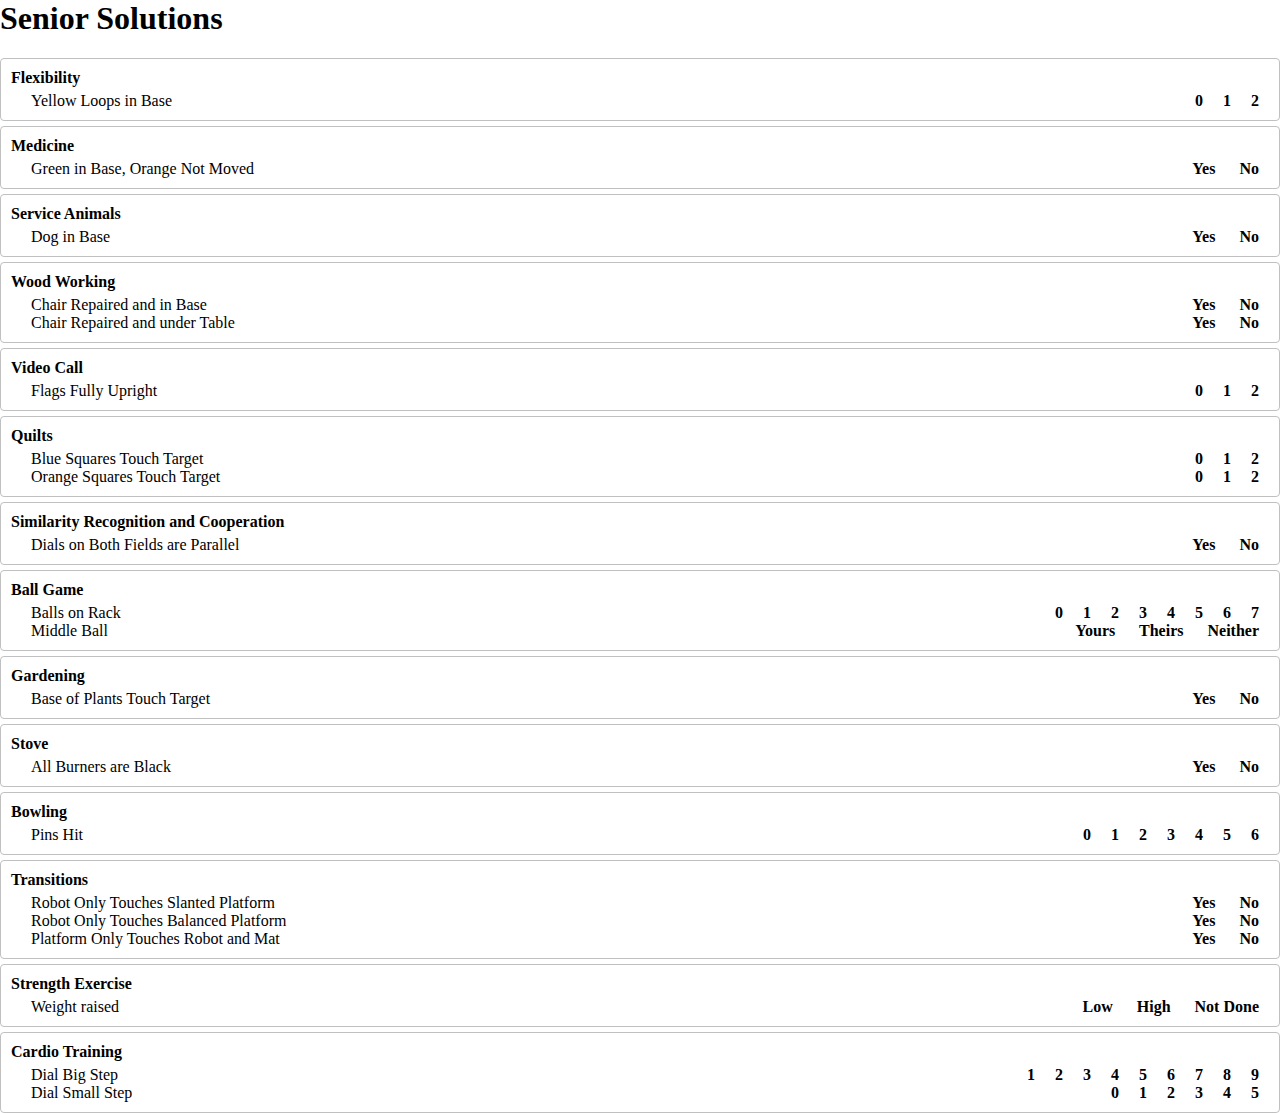
<file: challenges/html/2012.html>
<html xmlns:fll="http://fll-tools.com/applications/scoring/v1/challenge.xsd">
   <head>
      <meta http-equiv="Content-Type" content="text/html; charset=UTF-8"><style>
                    body {
                        font-family: verdana;
                        counter-reset: mission;
                        margin: 0px;
                    }
                    .mission {
                        border: 1px solid silver;
                        border-radius: 4px;
                        padding: 10px;
                        margin-left: 0px;
                        margin-right: 0px;
                        margin-top: 5px;
                        margin-bottom: 0px;
                        counter-increment: mission;
                    }
                    /*.mission h2:before  {
                        content: counter(mission);
                        border: 1px solid silver;
                        border-radius: 100px;
                        padding: 4px;
                        display: inline-block;
                        background-color: whitesmoke;
                        width: 20px;
                        height: 20px;
                        line-height: 20px;
                        text-align: center;
                        margin-left: -25px;
                        margin-right: 10px;
                    }*/
                    .mission h2 {
                        font-size: inherit;
                        margin: 0;
                        margin-bottom: 5px;
                    }
                    .objective {
                        overflow: auto;
                    }
                    .objective .desc {
                        float: left;
                        margin-left: 20px;
                    }
                    .objective .values {
                        float: right;
                        font-weight: bold;
                        text-align: right;
                    }
                    .objective .values span {
                        margin: 0 10px;
                    }
                </style></head>
   <body>
      <h1>Senior Solutions</h1>
      
      
      
      
      
      
      <div class="mission">
         <h2>      Flexibility</h2>
         
         <div class="objective"><span class="desc">      Yellow Loops in Base</span><span class="values"><span>0</span><span>1</span><span>2</span></span></div>
         
         
         
         
         
            
            
            
         
         
         
      </div>
      
      
      <div class="mission">
         <h2>         Medicine</h2>
         
         <div class="objective"><span class="desc">             Green in Base, Orange Not Moved</span><span class="values"><span>                   Yes</span><span>                    No</span></span></div>
         
         
         
         
         
            
            
         
         
         
      </div>
      
      
      <div class="mission">
         <h2>          Service Animals</h2>
         
         <div class="objective"><span class="desc">              Dog in Base</span><span class="values"><span>                   Yes</span><span>                    No</span></span></div>
         
         
         
         
         
            
            
         
         
         
      </div>
      
      
      <div class="mission">
         <h2>         Wood Working</h2>
         
         <div class="objective"><span class="desc">        Chair Repaired and in Base</span><span class="values"><span>                   Yes</span><span>                    No</span></span></div>
         
         <div class="objective"><span class="desc">       Chair Repaired and under Table</span><span class="values"><span>                   Yes</span><span>                    No</span></span></div>
         
         
         
         
         
             
             
             
             
         
         
         
         
      </div>
      
      
      <div class="mission">
         <h2>        Video Call</h2>
         
         <div class="objective"><span class="desc">            Flags Fully Upright</span><span class="values"><span>0</span><span>1</span><span>2</span></span></div>
         
         
         
         
         
            
            
            
         
         
         
      </div>
      
      
      <div class="mission">
         <h2>           Quilts</h2>
         
         <div class="objective"><span class="desc">       Blue Squares Touch Target</span><span class="values"><span>0</span><span>1</span><span>2</span></span></div>
         
         <div class="objective"><span class="desc">     Orange Squares Touch Target</span><span class="values"><span>0</span><span>1</span><span>2</span></span></div>
         
         
         
         
         
            
            
            
         
         
         
         
         
         
         
            
            
            
         
         
         
      </div>
      
      
      <div class="mission">
         <h2>       Similarity Recognition and Cooperation</h2>
         
         <div class="objective"><span class="desc">             Dials on Both Fields are Parallel</span><span class="values"><span>                   Yes</span><span>                    No</span></span></div>
         
         
         
         
         
            
            
         
         
         
      </div>
      
      
      <div class="mission">
         <h2>         Ball Game</h2>
         
         <div class="objective"><span class="desc">        Balls on Rack</span><span class="values"><span>0</span><span>1</span><span>2</span><span>3</span><span>4</span><span>5</span><span>6</span><span>7</span></span></div>
         
         <div class="objective"><span class="desc">       Middle Ball</span><span class="values"><span>                 Yours</span><span>                Theirs</span><span>               Neither</span></span></div>
         
         
         
         
         
             
             
             
             
             
             
             
             
         
             
             
             
             
             
             
             
             
         
             
             
             
             
             
             
             
             
         
         
         
      </div>
      
      
      <div class="mission">
         <h2>        Gardening</h2>
         
         <div class="objective"><span class="desc">           Base of Plants Touch Target</span><span class="values"><span>                   Yes</span><span>                    No</span></span></div>
         
         
         
         
         
            
            
         
         
         
      </div>
      
      
      <div class="mission">
         <h2>            Stove</h2>
         
         <div class="objective"><span class="desc">          All Burners are Black</span><span class="values"><span>                   Yes</span><span>                    No</span></span></div>
         
         
         
         
         
            
            
         
         
         
      </div>
      
      
      <div class="mission">
         <h2>          Bowling</h2>
         
         <div class="objective"><span class="desc">             Pins Hit</span><span class="values"><span>0</span><span>1</span><span>2</span><span>3</span><span>4</span><span>5</span><span>6</span></span></div>
         
         
         
         
         
            
            
            
            
            
            
            
         
         
         
      </div>
      
      
      <div class="mission">
         <h2>      Transitions</h2>
         
         <div class="objective"><span class="desc">  Robot Only Touches Slanted Platform</span><span class="values"><span>                   Yes</span><span>                    No</span></span></div>
         
         <div class="objective"><span class="desc"> Robot Only Touches Balanced Platform</span><span class="values"><span>                   Yes</span><span>                    No</span></span></div>
         
         <div class="objective"><span class="desc">    Platform Only Touches Robot and Mat</span><span class="values"><span>                   Yes</span><span>                    No</span></span></div>
         
         
         
         
         
              
              
              
              
              
              
              
              
         
         
         
      </div>
      
      
      <div class="mission">
         <h2>         Strength Exercise</h2>
         
         <div class="objective"><span class="desc">         Weight raised</span><span class="values"><span>                   Low</span><span>                  High</span><span>                  Not Done</span></span></div>
         
         
         
         
         
            
            
            
         
         
         
      </div>
      
      
      <div class="mission">
         <h2>         Cardio Training</h2>
         
         <div class="objective"><span class="desc">          Dial Big Step</span><span class="values"><span>1</span><span>2</span><span>3</span><span>4</span><span>5</span><span>6</span><span>7</span><span>8</span><span>9</span></span></div>
         
         <div class="objective"><span class="desc">        Dial Small Step</span><span class="values"><span>0</span><span>1</span><span>2</span><span>3</span><span>4</span><span>5</span></span></div>
         
         
         
         
         
             
             
             
             
             
             
         
             
             
             
             
             
             
         
             
             
             
             
             
             
         
             
             
             
             
             
             
         
             
             
             
             
             
             
         
             
             
             
             
             
             
         
             
             
             
             
             
             
         
             
             
             
             
             
             
         
             
             
             
             
             
             
         
         
         
         
      </div>
      
      
   </body>
</html>
</file>
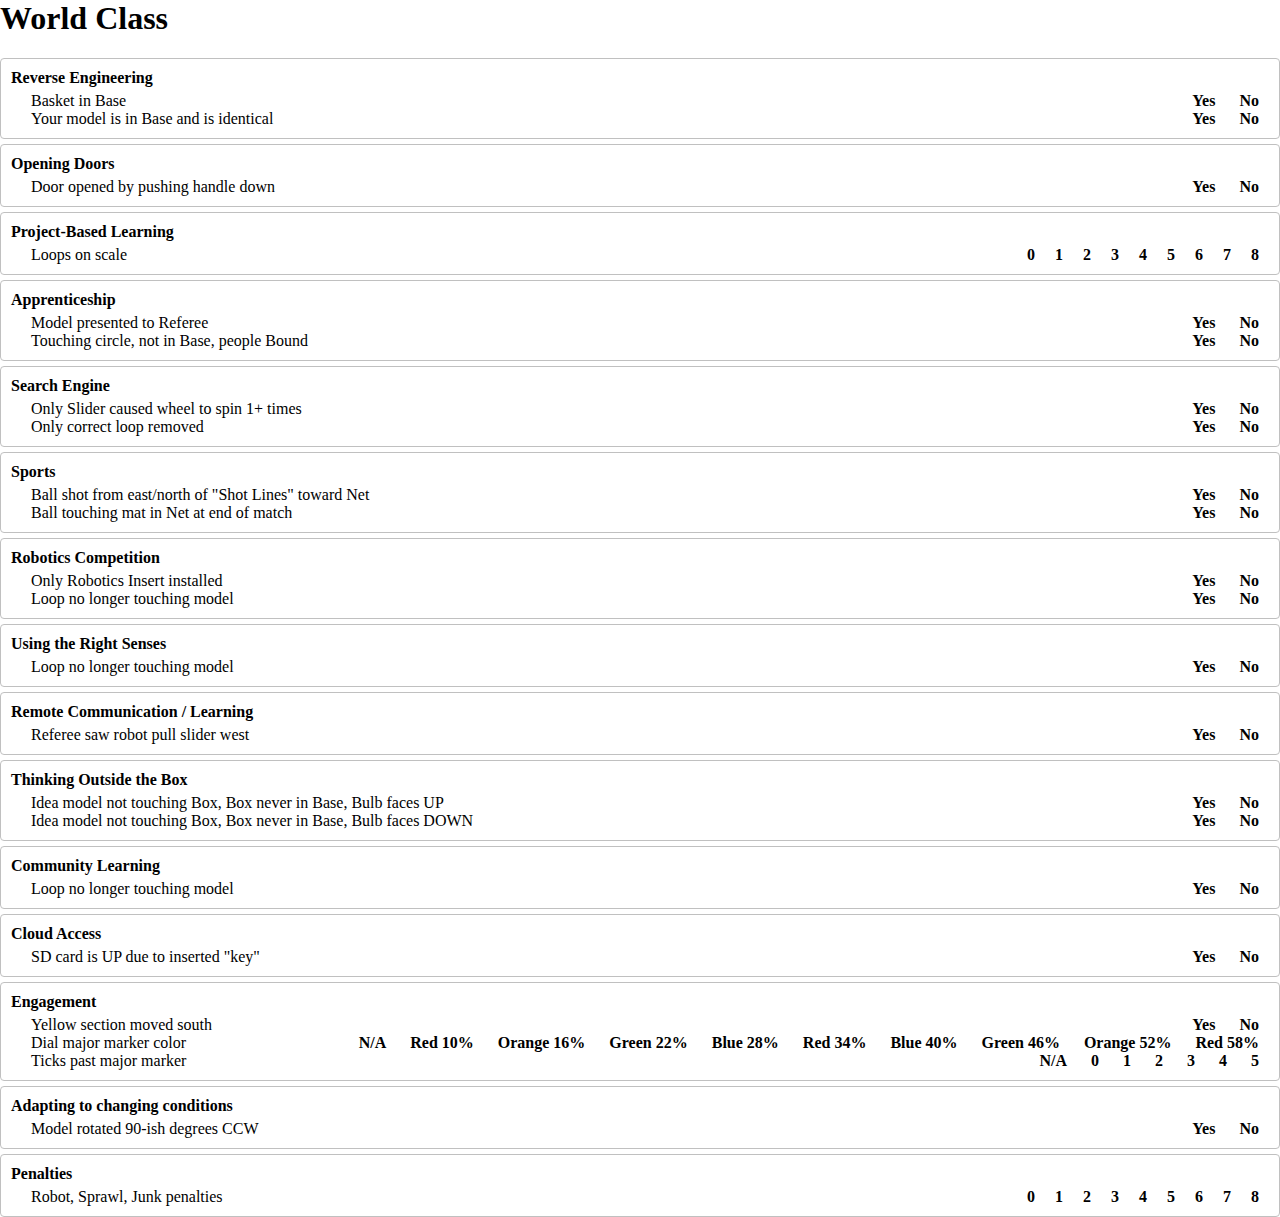
<file: challenges/html/2014.html>
<html xmlns:fll="http://fll-tools.com/applications/scoring/v1/challenge.xsd">
   <head>
      <meta http-equiv="Content-Type" content="text/html; charset=UTF-8"><style>
                    body {
                        font-family: verdana;
                        counter-reset: mission;
                        margin: 0px;
                    }
                    .mission {
                        border: 1px solid silver;
                        border-radius: 4px;
                        padding: 10px;
                        margin-left: 0px;
                        margin-right: 0px;
                        margin-top: 5px;
                        margin-bottom: 0px;
                        counter-increment: mission;
                    }
                    /*.mission h2:before  {
                        content: counter(mission);
                        border: 1px solid silver;
                        border-radius: 100px;
                        padding: 4px;
                        display: inline-block;
                        background-color: whitesmoke;
                        width: 20px;
                        height: 20px;
                        line-height: 20px;
                        text-align: center;
                        margin-left: -25px;
                        margin-right: 10px;
                    }*/
                    .mission h2 {
                        font-size: inherit;
                        margin: 0;
                        margin-bottom: 5px;
                    }
                    .objective {
                        overflow: auto;
                    }
                    .objective .desc {
                        float: left;
                        margin-left: 20px;
                    }
                    .objective .values {
                        float: right;
                        font-weight: bold;
                        text-align: right;
                    }
                    .objective .values span {
                        margin: 0 10px;
                    }
                </style></head>
   <body>
      <h1>World Class</h1>
      
      
      
      
      
      
      <div class="mission">
         <h2>            Reverse Engineering</h2>
         
         <div class="objective"><span class="desc">                 Basket in Base</span><span class="values"><span>                         Yes</span><span>                          No</span></span></div>
         
         <div class="objective"><span class="desc">              Your model is in Base and is identical</span><span class="values"><span>                         Yes</span><span>                          No</span></span></div>
         
         
         
         
         
         
             
             
             
             
         
         
         
      </div>
      
      
      <div class="mission">
         <h2>                   Opening Doors</h2>
         
         <div class="objective"><span class="desc">               Door opened by pushing handle down</span><span class="values"><span>                         Yes</span><span>                          No</span></span></div>
         
         
         
         
         
            
            
         
         
         
      </div>
      
      
      <div class="mission">
         <h2>           Project-Based Learning</h2>
         
         <div class="objective"><span class="desc">                  Loops on scale</span><span class="values"><span>0</span><span>1</span><span>2</span><span>3</span><span>4</span><span>5</span><span>6</span><span>7</span><span>8</span></span></div>
         
         
         
         
         
            
            
            
            
            
            
            
            
            
         
         
         
      </div>
      
      
      <div class="mission">
         <h2>             Apprenticeship</h2>
         
         <div class="objective"><span class="desc">             Model presented to Referee</span><span class="values"><span>                         Yes</span><span>                          No</span></span></div>
         
         <div class="objective"><span class="desc">         Touching circle, not in Base, people Bound</span><span class="values"><span>                         Yes</span><span>                          No</span></span></div>
         
         
         
         
         
         
             
             
             
             
         
         
         
      </div>
      
      
      <div class="mission">
         <h2>                 Search Engine</h2>
         
         <div class="objective"><span class="desc">              Only Slider caused wheel to spin 1+ times</span><span class="values"><span>                         Yes</span><span>                          No</span></span></div>
         
         <div class="objective"><span class="desc">             Only correct loop removed</span><span class="values"><span>                         Yes</span><span>                          No</span></span></div>
         
         
         
         
         
         
             
             
             
             
         
         
         
      </div>
      
      
      <div class="mission">
         <h2>                 Sports</h2>
         
         <div class="objective"><span class="desc">               Ball shot from east/north of "Shot Lines" toward Net</span><span class="values"><span>                         Yes</span><span>                          No</span></span></div>
         
         <div class="objective"><span class="desc">             Ball touching mat in Net at end of match</span><span class="values"><span>                         Yes</span><span>                          No</span></span></div>
         
         
         
         
         
         
             
             
             
             
         
         
         
      </div>
      
      
      <div class="mission">
         <h2>            Robotics Competition</h2>
         
         <div class="objective"><span class="desc">         Only Robotics Insert installed</span><span class="values"><span>                         Yes</span><span>                          No</span></span></div>
         
         <div class="objective"><span class="desc">        Loop no longer touching model</span><span class="values"><span>                         Yes</span><span>                          No</span></span></div>
         
         
         
         
         
         
             
             
             
             
         
         
         
      </div>
      
      
      <div class="mission">
         <h2>                 Using the Right Senses</h2>
         
         <div class="objective"><span class="desc">             Loop no longer touching model</span><span class="values"><span>                         Yes</span><span>                          No</span></span></div>
         
         
         
         
         
            
            
         
         
         
      </div>
      
      
      <div class="mission">
         <h2>             Remote Communication / Learning</h2>
         
         <div class="objective"><span class="desc">             Referee saw robot pull slider west</span><span class="values"><span>                         Yes</span><span>                          No</span></span></div>
         
         
         
         
         
            
            
         
         
         
      </div>
      
      
      <div class="mission">
         <h2>             Thinking Outside the Box</h2>
         
         <div class="objective"><span class="desc">                 Idea model not touching Box, Box never in Base, Bulb faces UP</span><span class="values"><span>                         Yes</span><span>                          No</span></span></div>
         
         <div class="objective"><span class="desc">               Idea model not touching Box, Box never in Base, Bulb faces DOWN</span><span class="values"><span>                         Yes</span><span>                          No</span></span></div>
         
         
         
         
         
         
             
             
             
             
         
         
         
      </div>
      
      
      <div class="mission">
         <h2>              Community Learning</h2>
         
         <div class="objective"><span class="desc">          Loop no longer touching model</span><span class="values"><span>                         Yes</span><span>                          No</span></span></div>
         
         
         
         
         
            
            
         
         
         
      </div>
      
      
      <div class="mission">
         <h2>                  Cloud Access</h2>
         
         <div class="objective"><span class="desc">               SD card is UP due to inserted "key"</span><span class="values"><span>                         Yes</span><span>                          No</span></span></div>
         
         
         
         
         
            
            
         
         
         
      </div>
      
      
      <div class="mission">
         <h2>             Engagement</h2>
         
         <div class="objective"><span class="desc">           Yellow section moved south</span><span class="values"><span>                         Yes</span><span>                          No</span></span></div>
         
         <div class="objective"><span class="desc">       Dial major marker color</span><span class="values"><span>                          N/A</span><span>                      Red 10%</span><span>                   Orange 16%</span><span>                    Green 22%</span><span>                     Blue 28%</span><span>                      Red 34%</span><span>                     Blue 40%</span><span>                    Green 46%</span><span>                   Orange 52%</span><span>                      Red 58%</span></span></div>
         
         <div class="objective"><span class="desc">       Ticks past major marker</span><span class="values"><span>                          N/A</span><span>                     0</span><span>                     1</span><span>                     2</span><span>                     3</span><span>                     4</span><span>                     5</span></span></div>
         
         
         
         
         
             
            
         
         
         
         
         
         
         
                    
                 
              
               
                
                 
                
               
              
                 
         
                    
                 
              
               
                
                 
                
               
              
                 
         
                    
                 
              
               
                
                 
                
               
              
                 
         
                    
                 
              
               
                
                 
                
               
              
                 
         
                    
                 
              
               
                
                 
                
               
              
                 
         
                    
                 
              
               
                
                 
                
               
              
                 
         
                    
                 
              
               
                
                 
                
               
              
                 
         
                    
                 
              
               
                
                 
                
               
              
                 
         
                    
                 
              
               
                
                 
                
               
              
                 
         
                    
                 
              
               
                
                 
                
               
              
                 
         
                    
                 
              
               
                
                 
                
               
              
                 
         
                    
                 
              
               
                
                 
                
               
              
                 
         
                    
                 
              
               
                
                 
                
               
              
                 
         
                    
                 
              
               
                
                 
                
               
              
                 
         
         
         
      </div>
      
      
      <div class="mission">
         <h2>    Adapting to changing conditions</h2>
         
         <div class="objective"><span class="desc">          Model rotated 90-ish degrees CCW</span><span class="values"><span>                         Yes</span><span>                          No</span></span></div>
         
         
         
         
         
            
            
         
         
         
      </div>
      
      
      <div class="mission">
         <h2>              Penalties</h2>
         
         <div class="objective"><span class="desc">    Robot, Sprawl, Junk penalties</span><span class="values"><span>0</span><span>1</span><span>2</span><span>3</span><span>4</span><span>5</span><span>6</span><span>7</span><span>8</span></span></div>
         
         
         
         
         
            
            
            
            
            
            
            
            
            
         
         
         
         
      </div>
      
      
   </body>
</html>
</file>
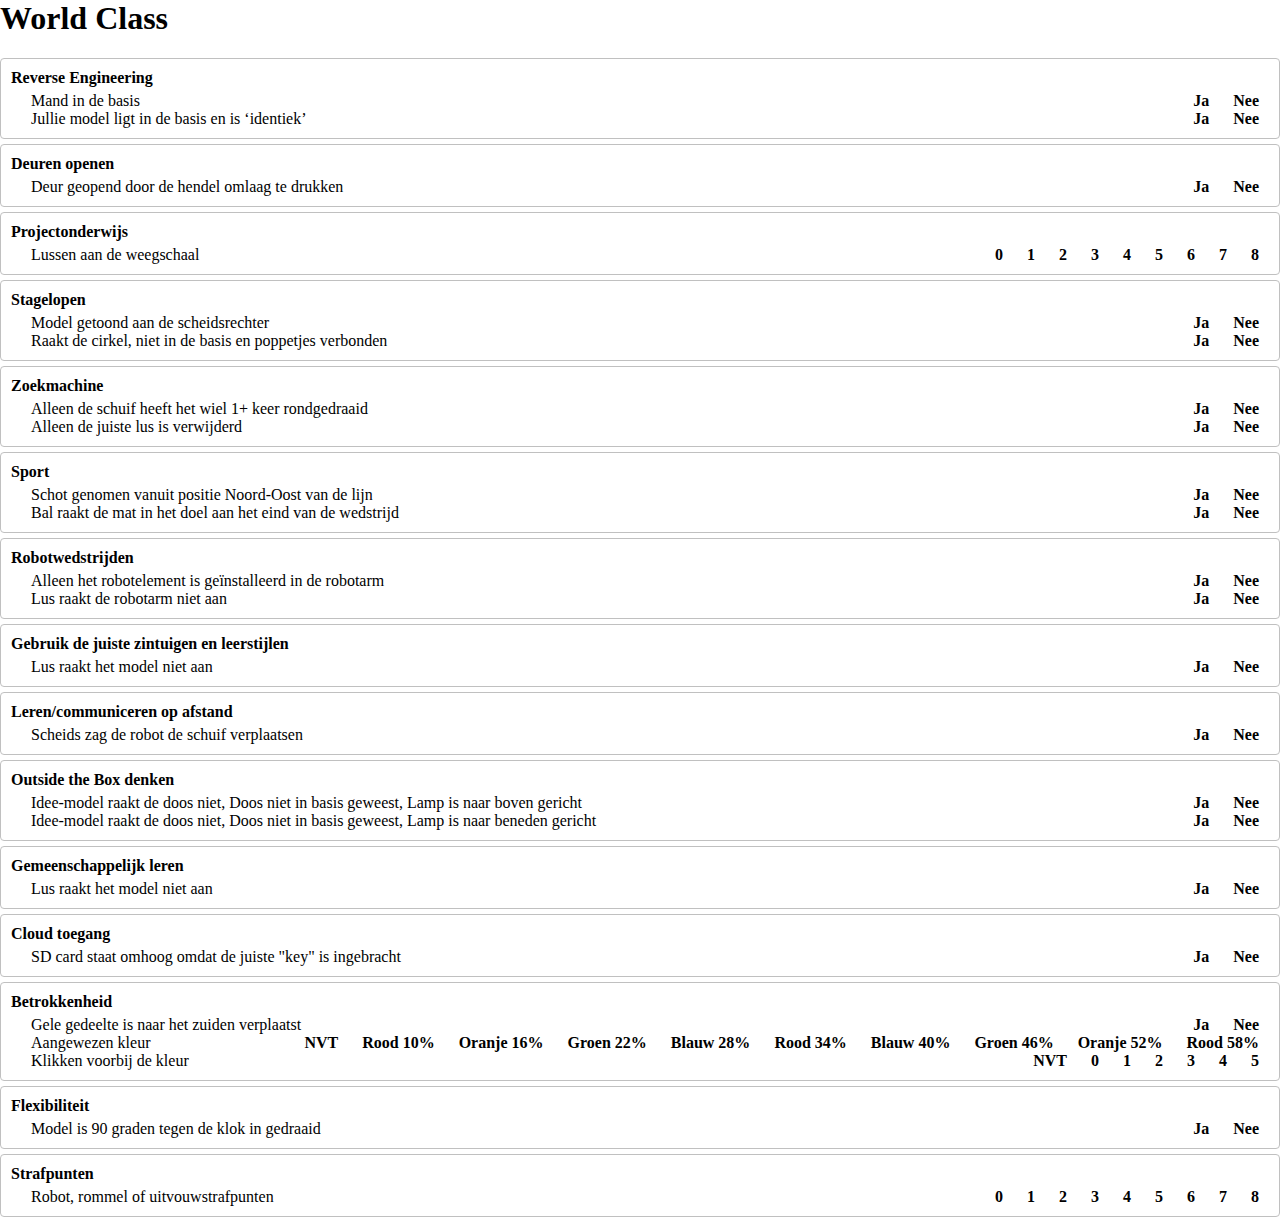
<file: challenges/html/2014_nl_NL-no-enum.html>
<html xmlns:fll="http://fll-tools.com/applications/scoring/v1/challenge.xsd">
   <head>
      <meta http-equiv="Content-Type" content="text/html; charset=UTF-8"><style>
                    body {
                        font-family: verdana;
                        counter-reset: mission;
                        margin: 0px;
                    }
                    .mission {
                        border: 1px solid silver;
                        border-radius: 4px;
                        padding: 10px;
                        margin-left: 0px;
                        margin-right: 0px;
                        margin-top: 5px;
                        margin-bottom: 0px;
                        counter-increment: mission;
                    }
                    /*.mission h2:before  {
                        content: counter(mission);
                        border: 1px solid silver;
                        border-radius: 100px;
                        padding: 4px;
                        display: inline-block;
                        background-color: whitesmoke;
                        width: 20px;
                        height: 20px;
                        line-height: 20px;
                        text-align: center;
                        margin-left: -25px;
                        margin-right: 10px;
                    }*/
                    .mission h2 {
                        font-size: inherit;
                        margin: 0;
                        margin-bottom: 5px;
                    }
                    .objective {
                        overflow: auto;
                    }
                    .objective .desc {
                        float: left;
                        margin-left: 20px;
                    }
                    .objective .values {
                        float: right;
                        font-weight: bold;
                        text-align: right;
                    }
                    .objective .values span {
                        margin: 0 10px;
                    }
                </style></head>
   <body>
      <h1>World Class</h1>
      
      
      
      
      
      
      <div class="mission">
         <h2>            Reverse Engineering</h2>
         
         <div class="objective"><span class="desc">                 Mand in de basis</span><span class="values"><span>                         Ja</span><span>                          Nee</span></span></div>
         
         <div class="objective"><span class="desc">              Jullie model ligt in de basis en is ‘identiek’</span><span class="values"><span>                         Ja</span><span>                          Nee</span></span></div>
         
         
         
         
         
         
             
             
             
             
         
         
         
      </div>
      
      
      <div class="mission">
         <h2>                  Deuren openen</h2>
         
         <div class="objective"><span class="desc">               Deur geopend door de hendel omlaag te drukken </span><span class="values"><span>                         Ja</span><span>                          Nee</span></span></div>
         
         
         
         
         
            
            
         
         
         
      </div>
      
      
      <div class="mission">
         <h2>           Projectonderwijs</h2>
         
         <div class="objective"><span class="desc">                  Lussen aan de weegschaal</span><span class="values"><span>                           0</span><span>                           1</span><span>                           2</span><span>                           3</span><span>                           4</span><span>                           5</span><span>                           6</span><span>                           7</span><span>                           8</span></span></div>
         
         
         
         
         
            
            
            
            
            
            
            
            
            
         
         
         
      </div>
      
      
      <div class="mission">
         <h2>             Stagelopen</h2>
         
         <div class="objective"><span class="desc">             Model getoond aan de scheidsrechter</span><span class="values"><span>                         Ja</span><span>                          Nee</span></span></div>
         
         <div class="objective"><span class="desc">         Raakt de cirkel, niet in de basis en poppetjes verbonden</span><span class="values"><span>                         Ja</span><span>                          Nee</span></span></div>
         
         
         
         
         
         
             
             
             
             
         
         
         
      </div>
      
      
      <div class="mission">
         <h2>                 Zoekmachine</h2>
         
         <div class="objective"><span class="desc">              Alleen de schuif heeft het wiel 1+ keer rondgedraaid</span><span class="values"><span>                         Ja</span><span>                          Nee</span></span></div>
         
         <div class="objective"><span class="desc">             Alleen de juiste lus is verwijderd</span><span class="values"><span>                         Ja</span><span>                          Nee</span></span></div>
         
         
         
         
         
         
             
             
             
             
         
         
         
      </div>
      
      
      <div class="mission">
         <h2>                 Sport</h2>
         
         <div class="objective"><span class="desc">               Schot genomen vanuit positie Noord-Oost van de lijn </span><span class="values"><span>                         Ja</span><span>                          Nee</span></span></div>
         
         <div class="objective"><span class="desc">             Bal raakt de mat in het doel aan het eind van de wedstrijd</span><span class="values"><span>                         Ja</span><span>                          Nee</span></span></div>
         
         
         
         
         
         
             
             
             
             
         
         
         
      </div>
      
      
      <div class="mission">
         <h2>            Robotwedstrijden</h2>
         
         <div class="objective"><span class="desc">         Alleen het robotelement is geïnstalleerd in de robotarm</span><span class="values"><span>                         Ja</span><span>                          Nee</span></span></div>
         
         <div class="objective"><span class="desc">        Lus raakt de robotarm niet aan</span><span class="values"><span>                         Ja</span><span>                          Nee</span></span></div>
         
         
         
         
         
         
             
             
             
             
         
         
         
      </div>
      
      
      <div class="mission">
         <h2>                 Gebruik de juiste zintuigen en leerstijlen</h2>
         
         <div class="objective"><span class="desc">             Lus raakt het model niet aan</span><span class="values"><span>                         Ja</span><span>                          Nee</span></span></div>
         
         
         
         
         
            
            
         
         
         
      </div>
      
      
      <div class="mission">
         <h2>             Leren/communiceren op afstand</h2>
         
         <div class="objective"><span class="desc">             Scheids zag de robot de schuif verplaatsen</span><span class="values"><span>                         Ja</span><span>                          Nee</span></span></div>
         
         
         
         
         
            
            
         
         
         
      </div>
      
      
      <div class="mission">
         <h2>             Outside the Box denken</h2>
         
         <div class="objective"><span class="desc">                 Idee-model raakt de doos niet, Doos niet in basis geweest, Lamp is
               naar boven gericht</span><span class="values"><span>                         Ja</span><span>                          Nee</span></span></div>
         
         <div class="objective"><span class="desc">               Idee-model raakt de doos niet, Doos niet in basis geweest, Lamp is
               naar beneden gericht</span><span class="values"><span>                         Ja</span><span>                          Nee</span></span></div>
         
         
         
         
         
         
             
             
             
             
         
         
         
      </div>
      
      
      <div class="mission">
         <h2>              Gemeenschappelijk leren</h2>
         
         <div class="objective"><span class="desc">          Lus raakt het model niet aan</span><span class="values"><span>                         Ja</span><span>                          Nee</span></span></div>
         
         
         
         
         
            
            
         
         
         
      </div>
      
      
      <div class="mission">
         <h2>                  Cloud toegang</h2>
         
         <div class="objective"><span class="desc">               SD card staat omhoog omdat de juiste "key" is ingebracht</span><span class="values"><span>                         Ja</span><span>                          Nee</span></span></div>
         
         
         
         
         
            
            
         
         
         
      </div>
      
      
      <div class="mission">
         <h2>             Betrokkenheid</h2>
         
         <div class="objective"><span class="desc">           Gele gedeelte is naar het zuiden verplaatst</span><span class="values"><span>                         Ja</span><span>                          Nee</span></span></div>
         
         <div class="objective"><span class="desc">       Aangewezen kleur</span><span class="values"><span>                          NVT</span><span>                      Rood 10%</span><span>                   Oranje 16%</span><span>                    Groen 22%</span><span>                     Blauw 28%</span><span>                      Rood 34%</span><span>                     Blauw 40%</span><span>                    Groen 46%</span><span>                   Oranje 52%</span><span>                      Rood 58%</span></span></div>
         
         <div class="objective"><span class="desc">       Klikken voorbij de kleur</span><span class="values"><span>                          NVT</span><span>                     0</span><span>                     1</span><span>                     2</span><span>                     3</span><span>                     4</span><span>                     5</span></span></div>
         
         
         
         
         
             
            
         
         
         
         
         
         
         
                    
                 
              
               
                
                 
                
               
              
                 
         
                    
                 
              
               
                
                 
                
               
              
                 
         
                    
                 
              
               
                
                 
                
               
              
                 
         
                    
                 
              
               
                
                 
                
               
              
                 
         
                    
                 
              
               
                
                 
                
               
              
                 
         
                    
                 
              
               
                
                 
                
               
              
                 
         
                    
                 
              
               
                
                 
                
               
              
                 
         
                    
                 
              
               
                
                 
                
               
              
                 
         
                    
                 
              
               
                
                 
                
               
              
                 
         
                    
                 
              
               
                
                 
                
               
              
                 
         
                    
                 
              
               
                
                 
                
               
              
                 
         
                    
                 
              
               
                
                 
                
               
              
                 
         
                    
                 
              
               
                
                 
                
               
              
                 
         
                    
                 
              
               
                
                 
                
               
              
                 
         
         
         
      </div>
      
      
      <div class="mission">
         <h2>    Flexibiliteit</h2>
         
         <div class="objective"><span class="desc">          Model is 90 graden tegen de klok in gedraaid   </span><span class="values"><span>                         Ja</span><span>                          Nee</span></span></div>
         
         
         
         
         
            
            
         
         
         
      </div>
      
      
      <div class="mission">
         <h2>              Strafpunten</h2>
         
         <div class="objective"><span class="desc">    Robot, rommel of uitvouwstrafpunten</span><span class="values"><span>                           0</span><span>                           1</span><span>                           2</span><span>                           3</span><span>                           4</span><span>                           5</span><span>                           6</span><span>                           7</span><span>                           8</span></span></div>
         
         
         
         
         
            
            
            
            
            
            
            
            
            
         
         
         
         
      </div>
      
      
   </body>
</html>
</file>
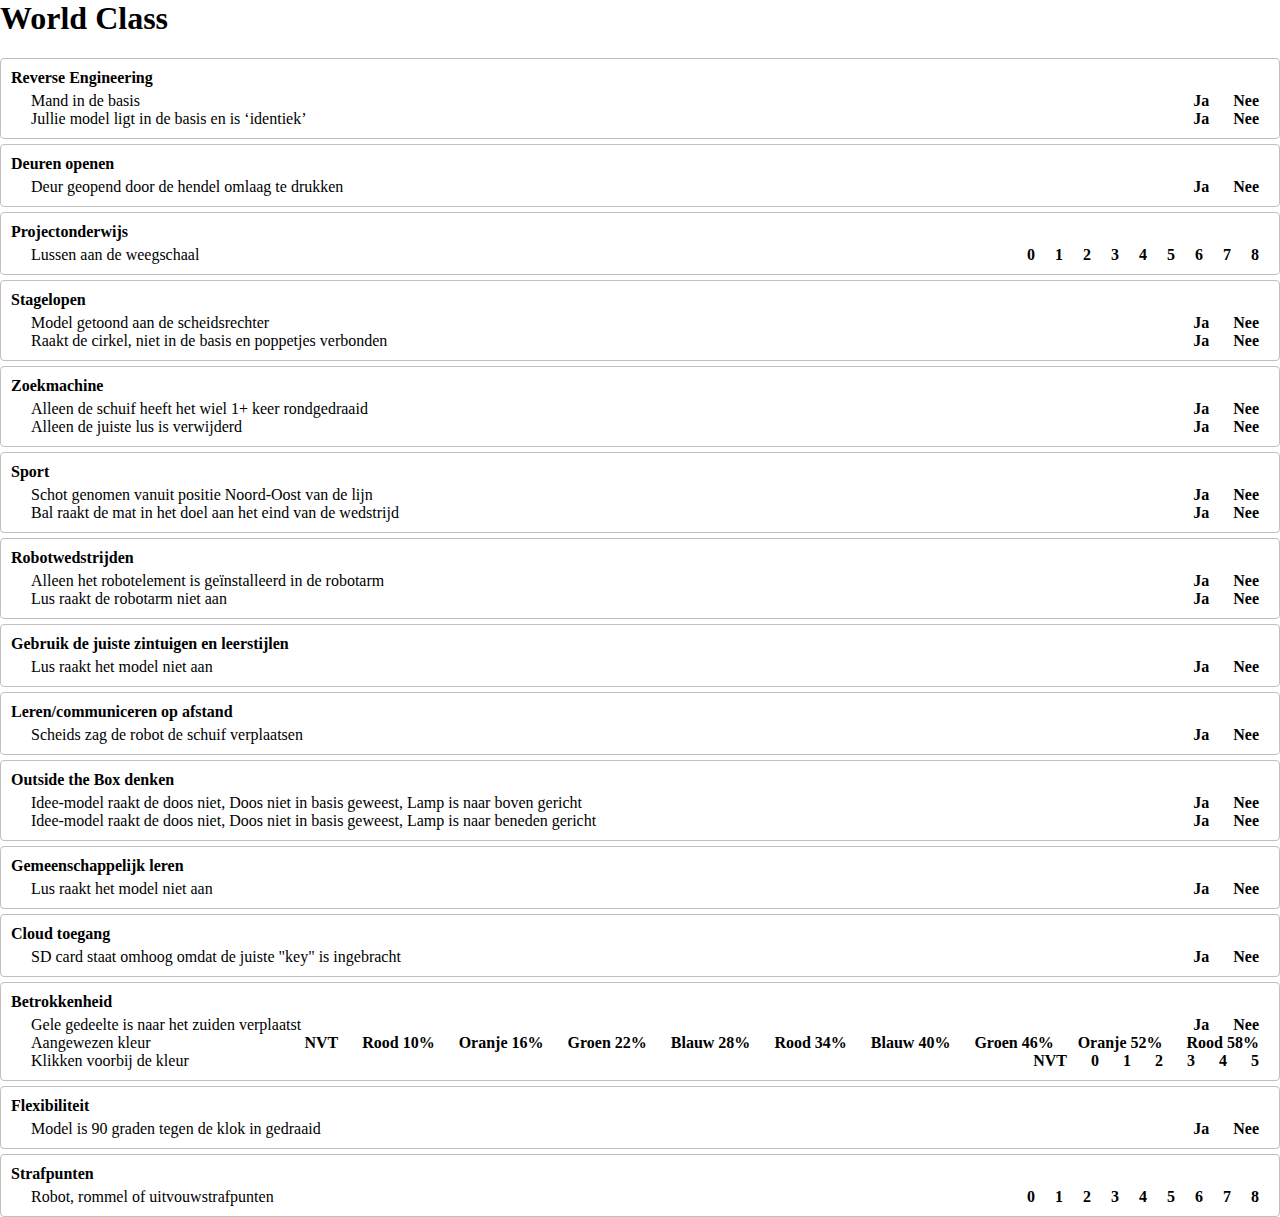
<file: challenges/html/2014_nl_NL.html>
<html xmlns:fll="http://fll-tools.com/applications/scoring/v1/challenge.xsd">
   <head>
      <meta http-equiv="Content-Type" content="text/html; charset=UTF-8"><style>
                    body {
                        font-family: verdana;
                        counter-reset: mission;
                        margin: 0px;
                    }
                    .mission {
                        border: 1px solid silver;
                        border-radius: 4px;
                        padding: 10px;
                        margin-left: 0px;
                        margin-right: 0px;
                        margin-top: 5px;
                        margin-bottom: 0px;
                        counter-increment: mission;
                    }
                    /*.mission h2:before  {
                        content: counter(mission);
                        border: 1px solid silver;
                        border-radius: 100px;
                        padding: 4px;
                        display: inline-block;
                        background-color: whitesmoke;
                        width: 20px;
                        height: 20px;
                        line-height: 20px;
                        text-align: center;
                        margin-left: -25px;
                        margin-right: 10px;
                    }*/
                    .mission h2 {
                        font-size: inherit;
                        margin: 0;
                        margin-bottom: 5px;
                    }
                    .objective {
                        overflow: auto;
                    }
                    .objective .desc {
                        float: left;
                        margin-left: 20px;
                    }
                    .objective .values {
                        float: right;
                        font-weight: bold;
                        text-align: right;
                    }
                    .objective .values span {
                        margin: 0 10px;
                    }
                </style></head>
   <body>
      <h1>World Class</h1>
      
      
      
      
      
      
      <div class="mission">
         <h2>            Reverse Engineering</h2>
         
         <div class="objective"><span class="desc">                 Mand in de basis</span><span class="values"><span>                         Ja</span><span>                          Nee</span></span></div>
         
         <div class="objective"><span class="desc">              Jullie model ligt in de basis en is ‘identiek’</span><span class="values"><span>                         Ja</span><span>                          Nee</span></span></div>
         
         
         
         
         
         
             
             
             
             
         
         
         
      </div>
      
      
      <div class="mission">
         <h2>                  Deuren openen</h2>
         
         <div class="objective"><span class="desc">               Deur geopend door de hendel omlaag te drukken </span><span class="values"><span>                         Ja</span><span>                          Nee</span></span></div>
         
         
         
         
         
            
            
         
         
         
      </div>
      
      
      <div class="mission">
         <h2>           Projectonderwijs</h2>
         
         <div class="objective"><span class="desc">                  Lussen aan de weegschaal</span><span class="values"><span>0</span><span>1</span><span>2</span><span>3</span><span>4</span><span>5</span><span>6</span><span>7</span><span>8</span></span></div>
         
         
         
         
         
            
            
            
            
            
            
            
            
            
         
         
         
      </div>
      
      
      <div class="mission">
         <h2>             Stagelopen</h2>
         
         <div class="objective"><span class="desc">             Model getoond aan de scheidsrechter</span><span class="values"><span>                         Ja</span><span>                          Nee</span></span></div>
         
         <div class="objective"><span class="desc">         Raakt de cirkel, niet in de basis en poppetjes verbonden</span><span class="values"><span>                         Ja</span><span>                          Nee</span></span></div>
         
         
         
         
         
         
             
             
             
             
         
         
         
      </div>
      
      
      <div class="mission">
         <h2>                 Zoekmachine</h2>
         
         <div class="objective"><span class="desc">              Alleen de schuif heeft het wiel 1+ keer rondgedraaid</span><span class="values"><span>                         Ja</span><span>                          Nee</span></span></div>
         
         <div class="objective"><span class="desc">             Alleen de juiste lus is verwijderd</span><span class="values"><span>                         Ja</span><span>                          Nee</span></span></div>
         
         
         
         
         
         
             
             
             
             
         
         
         
      </div>
      
      
      <div class="mission">
         <h2>                 Sport</h2>
         
         <div class="objective"><span class="desc">               Schot genomen vanuit positie Noord-Oost van de lijn </span><span class="values"><span>                         Ja</span><span>                          Nee</span></span></div>
         
         <div class="objective"><span class="desc">             Bal raakt de mat in het doel aan het eind van de wedstrijd</span><span class="values"><span>                         Ja</span><span>                          Nee</span></span></div>
         
         
         
         
         
         
             
             
             
             
         
         
         
      </div>
      
      
      <div class="mission">
         <h2>            Robotwedstrijden</h2>
         
         <div class="objective"><span class="desc">         Alleen het robotelement is geïnstalleerd in de robotarm</span><span class="values"><span>                         Ja</span><span>                          Nee</span></span></div>
         
         <div class="objective"><span class="desc">        Lus raakt de robotarm niet aan</span><span class="values"><span>                         Ja</span><span>                          Nee</span></span></div>
         
         
         
         
         
         
             
             
             
             
         
         
         
      </div>
      
      
      <div class="mission">
         <h2>                 Gebruik de juiste zintuigen en leerstijlen</h2>
         
         <div class="objective"><span class="desc">             Lus raakt het model niet aan</span><span class="values"><span>                         Ja</span><span>                          Nee</span></span></div>
         
         
         
         
         
            
            
         
         
         
      </div>
      
      
      <div class="mission">
         <h2>             Leren/communiceren op afstand</h2>
         
         <div class="objective"><span class="desc">             Scheids zag de robot de schuif verplaatsen</span><span class="values"><span>                         Ja</span><span>                          Nee</span></span></div>
         
         
         
         
         
            
            
         
         
         
      </div>
      
      
      <div class="mission">
         <h2>             Outside the Box denken</h2>
         
         <div class="objective"><span class="desc">                 Idee-model raakt de doos niet, Doos niet in basis geweest, Lamp is
               naar boven gericht</span><span class="values"><span>                         Ja</span><span>                          Nee</span></span></div>
         
         <div class="objective"><span class="desc">               Idee-model raakt de doos niet, Doos niet in basis geweest, Lamp is
               naar beneden gericht</span><span class="values"><span>                         Ja</span><span>                          Nee</span></span></div>
         
         
         
         
         
         
             
             
             
             
         
         
         
      </div>
      
      
      <div class="mission">
         <h2>              Gemeenschappelijk leren</h2>
         
         <div class="objective"><span class="desc">          Lus raakt het model niet aan</span><span class="values"><span>                         Ja</span><span>                          Nee</span></span></div>
         
         
         
         
         
            
            
         
         
         
      </div>
      
      
      <div class="mission">
         <h2>                  Cloud toegang</h2>
         
         <div class="objective"><span class="desc">               SD card staat omhoog omdat de juiste "key" is ingebracht</span><span class="values"><span>                         Ja</span><span>                          Nee</span></span></div>
         
         
         
         
         
            
            
         
         
         
      </div>
      
      
      <div class="mission">
         <h2>             Betrokkenheid</h2>
         
         <div class="objective"><span class="desc">           Gele gedeelte is naar het zuiden verplaatst</span><span class="values"><span>                         Ja</span><span>                          Nee</span></span></div>
         
         <div class="objective"><span class="desc">       Aangewezen kleur</span><span class="values"><span>                          NVT</span><span>                      Rood 10%</span><span>                   Oranje 16%</span><span>                    Groen 22%</span><span>                     Blauw 28%</span><span>                      Rood 34%</span><span>                     Blauw 40%</span><span>                    Groen 46%</span><span>                   Oranje 52%</span><span>                      Rood 58%</span></span></div>
         
         <div class="objective"><span class="desc">       Klikken voorbij de kleur</span><span class="values"><span>                          NVT</span><span>                     0</span><span>                     1</span><span>                     2</span><span>                     3</span><span>                     4</span><span>                     5</span></span></div>
         
         
         
         
         
             
            
         
         
         
         
         
         
         
                    
                 
              
               
                
                 
                
               
              
                 
         
                    
                 
              
               
                
                 
                
               
              
                 
         
                    
                 
              
               
                
                 
                
               
              
                 
         
                    
                 
              
               
                
                 
                
               
              
                 
         
                    
                 
              
               
                
                 
                
               
              
                 
         
                    
                 
              
               
                
                 
                
               
              
                 
         
                    
                 
              
               
                
                 
                
               
              
                 
         
                    
                 
              
               
                
                 
                
               
              
                 
         
                    
                 
              
               
                
                 
                
               
              
                 
         
                    
                 
              
               
                
                 
                
               
              
                 
         
                    
                 
              
               
                
                 
                
               
              
                 
         
                    
                 
              
               
                
                 
                
               
              
                 
         
                    
                 
              
               
                
                 
                
               
              
                 
         
                    
                 
              
               
                
                 
                
               
              
                 
         
         
         
      </div>
      
      
      <div class="mission">
         <h2>    Flexibiliteit</h2>
         
         <div class="objective"><span class="desc">          Model is 90 graden tegen de klok in gedraaid   </span><span class="values"><span>                         Ja</span><span>                          Nee</span></span></div>
         
         
         
         
         
            
            
         
         
         
      </div>
      
      
      <div class="mission">
         <h2>              Strafpunten</h2>
         
         <div class="objective"><span class="desc">    Robot, rommel of uitvouwstrafpunten</span><span class="values"><span>0</span><span>1</span><span>2</span><span>3</span><span>4</span><span>5</span><span>6</span><span>7</span><span>8</span></span></div>
         
         
         
         
         
            
            
            
            
            
            
            
            
            
         
         
         
         
      </div>
      
      
   </body>
</html>
</file>
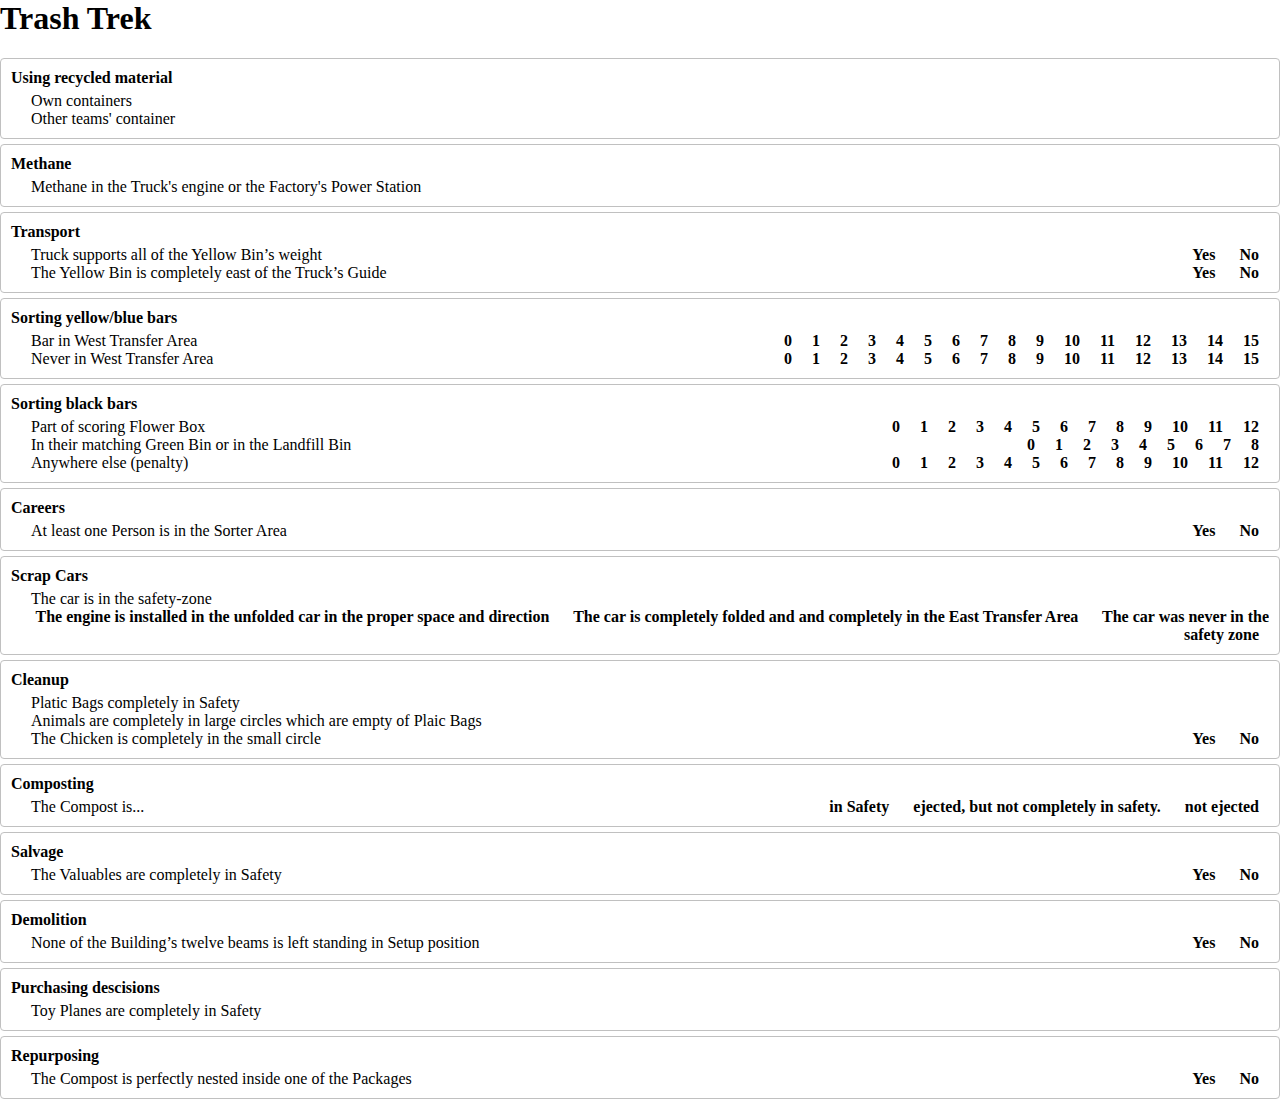
<file: challenges/html/2015_en_US.html>
<html xmlns:fll="http://fll-tools.com/applications/scoring/v1/challenge.xsd">
   <head>
      <meta http-equiv="Content-Type" content="text/html; charset=UTF-8"><style>
                    body {
                        font-family: verdana;
                        counter-reset: mission;
                        margin: 0px;
                    }
                    .mission {
                        border: 1px solid silver;
                        border-radius: 4px;
                        padding: 10px;
                        margin-left: 0px;
                        margin-right: 0px;
                        margin-top: 5px;
                        margin-bottom: 0px;
                        counter-increment: mission;
                    }
                    /*.mission h2:before  {
                        content: counter(mission);
                        border: 1px solid silver;
                        border-radius: 100px;
                        padding: 4px;
                        display: inline-block;
                        background-color: whitesmoke;
                        width: 20px;
                        height: 20px;
                        line-height: 20px;
                        text-align: center;
                        margin-left: -25px;
                        margin-right: 10px;
                    }*/
                    .mission h2 {
                        font-size: inherit;
                        margin: 0;
                        margin-bottom: 5px;
                    }
                    .objective {
                        overflow: auto;
                    }
                    .objective .desc {
                        float: left;
                        margin-left: 20px;
                    }
                    .objective .values {
                        float: right;
                        font-weight: bold;
                        text-align: right;
                    }
                    .objective .values span {
                        margin: 0 10px;
                    }
                </style></head>
   <body>
      <h1>Trash Trek</h1>
      
      
      
      
      <div class="mission">
         <h2>  Using recycled material</h2>
         
         <div class="objective"><span class="desc">             Own containers</span><span class="values"><span></span><span></span><span></span></span></div>
         
         <div class="objective"><span class="desc">       Other teams' container</span><span class="values"><span></span><span></span><span></span></span></div>
         
         
         
         
         
            
            
            
         
         
         
         
         
         
         
            
            
            
         
         
         
      </div>
      
      
      <div class="mission">
         <h2>                Methane</h2>
         
         <div class="objective"><span class="desc">          Methane in the Truck's engine or the Factory's Power Station</span><span class="values"><span></span><span></span><span></span></span></div>
         
         
         
         
         
            
            
            
         
         
         
      </div>
      
      
      <div class="mission">
         <h2>              Transport</h2>
         
         <div class="objective"><span class="desc">           Truck supports all of the Yellow Bin’s weight</span><span class="values"><span>                         Yes</span><span>                          No</span></span></div>
         
         <div class="objective"><span class="desc">              The Yellow Bin is completely east of the Truck’s Guide</span><span class="values"><span>                         Yes</span><span>                          No</span></span></div>
         
         
         
         
         
         
             
             
             
             
         
         
         
      </div>
      
      
      <div class="mission">
         <h2>      Sorting yellow/blue bars</h2>
         
         <div class="objective"><span class="desc">         Bar in West Transfer Area</span><span class="values"><span>0</span><span>1</span><span>2</span><span>3</span><span>4</span><span>5</span><span>6</span><span>7</span><span>8</span><span>9</span><span>10</span><span>11</span><span>12</span><span>13</span><span>14</span><span>15</span></span></div>
         
         <div class="objective"><span class="desc">          Never in West Transfer Area</span><span class="values"><span>0</span><span>1</span><span>2</span><span>3</span><span>4</span><span>5</span><span>6</span><span>7</span><span>8</span><span>9</span><span>10</span><span>11</span><span>12</span><span>13</span><span>14</span><span>15</span></span></div>
         
         
         
         
         
            
            
            
            
            
            
            
            
            
            
            
            
            
            
            
            
         
         
         
         
         
         
         
            
            
            
            
            
            
            
            
            
            
            
            
            
            
            
            
         
         
         
      </div>
      
      
      <div class="mission">
         <h2>           Sorting black bars</h2>
         
         <div class="objective"><span class="desc">            Part of scoring Flower Box</span><span class="values"><span>0</span><span>1</span><span>2</span><span>3</span><span>4</span><span>5</span><span>6</span><span>7</span><span>8</span><span>9</span><span>10</span><span>11</span><span>12</span></span></div>
         
         <div class="objective"><span class="desc">       In their matching Green Bin or in the Landfill Bin</span><span class="values"><span>0</span><span>1</span><span>2</span><span>3</span><span>4</span><span>5</span><span>6</span><span>7</span><span>8</span></span></div>
         
         <div class="objective"><span class="desc">          Anywhere else (penalty) </span><span class="values"><span>0</span><span>1</span><span>2</span><span>3</span><span>4</span><span>5</span><span>6</span><span>7</span><span>8</span><span>9</span><span>10</span><span>11</span><span>12</span></span></div>
         
         
         
         
         
         
         
          
          
          
          
          
          
          
          
          
          
          
          
          
          
          
          
          
          
          
          
          
          
          
          
          
          
          
          
          
          
          
          
          
          
          
          
          
          
          
          
          
          
          
          
          
          
          
          
          
          
          
          
          
          
          
          
          
          
          
          
          
          
          
          
          
          
          
          
          
          
          
          
          
          
          
          
          
          
          
          
          
          
          
          
          
          
          
          
          
          
          
          
          
          
          
          
          
          
          
          
          
          
          
          
          
          
          
          
          
          
          
          
          
          
          
          
          
          
          
          
          
          
          
          
          
          
          
          
          
          
          
          
          
          
          
          
          
          
          
          
          
          
          
          
          
          
          
          
          
          
          
          
          
          
          
          
          
          
          
          
          
          
          
          
          
          
          
          
          
          
          
          
          
          
          
          
          
          
          
          
          
          
          
          
          
          
          
          
          
          
          
          
          
          
          
          
          
          
          
          
          
          
          
          
          
          
          
          
          
          
          
          
          
          
          
          
          
          
          
          
          
          
          
          
          
          
          
          
          
          
          
          
          
          
          
          
          
          
          
          
          
          
          
          
          
          
          
          
          
          
          
          
          
          
          
          
          
          
          
          
          
          
          
          
          
          
          
          
          
          
          
          
          
          
          
          
          
          
          
          
          
          
          
          
          
          
          
          
          
          
          
          
          
          
          
          
          
          
          
          
          
          
          
          
          
          
          
          
          
          
          
          
          
          
          
          
          
          
          
          
          
          
          
          
          
          
          
          
          
          
          
          
          
          
          
          
          
          
          
          
          
          
          
          
          
          
          
          
          
          
          
          
          
          
          
          
          
          
          
          
          
          
          
          
          
          
          
          
          
          
          
          
          
          
          
          
          
          
          
          
          
          
          
          
          
          
          
          
          
          
          
          
          
          
          
          
          
          
          
          
          
          
          
          
          
          
          
          
          
          
          
          
          
          
          
          
          
          
          
          
          
          
          
          
          
          
          
          
          
          
          
          
          
          
          
          
          
          
          
          
          
          
          
          
          
          
          
          
          
          
          
          
          
          
          
          
          
          
          
          
          
          
          
          
          
          
          
          
          
          
          
          
          
          
          
          
          
          
          
          
          
          
          
          
          
          
          
          
          
          
          
          
          
          
          
          
          
          
          
          
          
          
          
          
          
          
          
          
          
          
          
          
          
          
          
          
          
          
          
          
          
          
          
          
          
          
          
          
          
          
          
          
          
          
          
          
          
          
          
          
          
          
          
          
          
          
          
          
          
          
          
          
          
          
          
          
          
          
          
          
          
          
          
          
          
          
          
          
          
          
          
          
          
          
          
          
          
          
          
          
          
          
          
          
          
          
          
          
          
          
          
          
          
          
          
          
          
          
          
          
          
          
          
          
          
          
          
          
          
          
          
          
          
          
          
          
          
          
          
          
          
          
          
          
          
          
          
          
          
          
          
          
          
          
          
          
          
          
          
          
          
          
          
          
          
          
          
          
          
          
          
          
          
          
          
          
          
          
          
          
          
          
          
          
          
          
          
          
          
          
          
          
          
          
          
          
          
          
          
          
          
          
          
          
          
          
          
          
          
          
          
          
          
          
          
          
          
          
          
          
          
          
          
          
          
          
          
          
          
          
          
          
          
          
          
          
          
          
          
          
          
          
          
          
          
          
          
          
          
          
          
          
          
          
          
          
          
          
          
          
          
          
          
          
          
          
          
          
          
          
          
          
          
          
          
          
          
          
          
          
          
          
          
          
          
          
          
          
          
          
          
          
          
          
          
          
          
          
          
          
          
          
          
          
          
          
          
          
          
          
          
          
          
          
          
          
          
          
          
          
          
          
          
          
          
          
          
          
          
          
          
          
          
          
          
          
          
          
          
          
          
          
          
          
          
          
          
          
          
          
          
          
          
          
          
          
          
          
          
          
          
          
          
          
          
          
          
          
          
          
          
          
          
          
          
          
          
          
          
          
          
          
          
          
          
          
          
          
          
          
          
          
          
          
          
          
          
          
          
          
          
          
          
          
          
          
          
          
          
          
          
          
          
          
          
          
          
          
          
          
          
          
          
          
          
          
          
          
          
          
          
          
          
          
          
          
          
          
          
          
          
          
          
          
          
          
          
          
          
          
          
          
          
          
          
          
          
          
          
          
          
          
          
          
          
          
          
          
          
          
          
          
          
          
          
          
          
          
          
          
          
          
          
          
          
          
          
          
          
          
          
          
          
          
          
          
          
          
          
          
          
          
          
          
          
          
          
          
          
          
          
          
          
          
          
          
          
          
          
          
          
          
          
          
          
          
          
          
          
          
          
          
          
          
          
          
          
          
          
          
          
          
          
          
          
          
          
          
          
          
          
          
          
          
          
          
          
          
          
          
          
          
          
          
          
          
          
          
          
          
          
          
          
          
          
          
          
          
          
          
          
          
          
          
          
          
          
          
          
          
          
          
          
          
          
          
          
          
          
          
          
          
          
          
          
          
          
          
          
          
          
          
          
          
          
          
          
          
          
          
          
          
          
          
          
          
          
          
          
          
          
          
          
          
          
          
          
          
          
          
          
          
          
          
          
          
          
          
          
          
          
          
          
          
          
          
          
          
          
          
          
          
          
          
          
          
          
          
          
          
          
          
          
          
          
          
          
          
          
          
          
          
          
          
          
          
          
          
          
          
          
          
          
          
          
          
          
          
          
          
          
          
          
          
          
          
          
          
          
          
          
          
          
          
          
          
          
          
          
          
          
          
          
          
          
          
          
          
          
          
          
          
          
          
          
          
          
          
          
          
          
          
          
          
          
          
          
          
          
          
          
          
          
          
          
          
          
          
          
          
          
          
          
          
          
          
          
          
          
          
          
          
          
          
          
          
          
          
          
          
          
          
          
          
          
          
          
          
          
          
          
          
          
          
          
          
          
          
          
          
          
          
          
          
          
          
          
          
          
          
          
          
          
          
          
          
          
          
          
          
          
          
          
          
          
          
          
          
          
          
          
          
          
          
          
          
          
          
          
          
          
          
          
          
          
          
          
          
          
          
          
          
          
          
          
          
          
          
          
          
          
          
          
          
          
          
          
          
          
          
          
          
          
          
          
          
          
          
          
          
          
          
          
          
          
          
          
          
          
          
          
          
          
          
          
          
          
          
          
          
          
          
          
          
          
          
          
          
          
          
          
          
          
          
          
          
          
          
          
          
          
          
          
          
          
          
          
          
          
          
          
          
          
          
          
          
          
          
          
          
          
          
          
          
          
          
          
          
          
          
          
          
          
          
          
          
          
          
          
          
          
          
          
          
          
          
          
          
          
          
          
          
          
          
          
          
          
          
          
          
          
          
          
          
          
          
          
          
          
          
          
          
          
          
          
          
          
          
          
          
          
          
          
          
          
          
          
          
          
          
          
          
          
          
          
          
          
          
          
          
          
          
          
          
          
          
          
          
          
          
          
          
          
          
          
          
          
          
          
          
          
         
         
         
      </div>
      
      
      <div class="mission">
         <h2>                 Careers </h2>
         
         <div class="objective"><span class="desc">            At least one Person is in the Sorter Area</span><span class="values"><span>                         Yes</span><span>                          No</span></span></div>
         
         
         
         
         
            
            
         
         
         
      </div>
      
      
      <div class="mission">
         <h2>          Scrap Cars</h2>
         
         <div class="objective"><span class="desc">        The car is in the safety-zone</span><span class="values"><span>    The engine is installed in the unfolded car in the proper space and direction</span><span>          The car is completely folded and and completely in the East Transfer Area</span><span>            The car was never in the safety zone</span></span></div>
         
         
         
         
         
            
            
            
         
         
         
      </div>
      
      
      <div class="mission">
         <h2>            Cleanup</h2>
         
         <div class="objective"><span class="desc">               Platic Bags completely in Safety</span><span class="values"><span></span><span></span><span></span></span></div>
         
         <div class="objective"><span class="desc">            Animals are completely in large circles which are empty of Plaic Bags</span><span class="values"><span></span><span></span><span></span><span></span></span></div>
         
         <div class="objective"><span class="desc">            The Chicken is completely in the small circle</span><span class="values"><span>                         Yes</span><span>                          No</span></span></div>
         
         
         
         
         
            
            
            
         
         
         
         
         
         
         
            
            
            
            
         
         
         
         
         
         
         
            
            
         
         
         
      </div>
      
      
      <div class="mission">
         <h2>         Composting</h2>
         
         <div class="objective"><span class="desc">  The Compost is...</span><span class="values"><span>in Safety</span><span>     ejected, but not completely in safety.</span><span> not ejected</span></span></div>
         
         
         
         
         
            
            
            
         
         
         
      </div>
      
      
      <div class="mission">
         <h2>            Salvage</h2>
         
         <div class="objective"><span class="desc">  The Valuables are completely in Safety</span><span class="values"><span>                         Yes</span><span>                          No</span></span></div>
         
         
         
         
         
             
             
         
         
         
      </div>
      
      
      <div class="mission">
         <h2>         Demolition</h2>
         
         <div class="objective"><span class="desc">    None of the Building’s twelve beams is left standing in Setup position</span><span class="values"><span>                         Yes</span><span>                          No</span></span></div>
         
         
         
         
         
             
             
         
         
         
      </div>
      
      
      <div class="mission">
         <h2>           Purchasing descisions</h2>
         
         <div class="objective"><span class="desc">         Toy Planes are completely in Safety</span><span class="values"><span></span><span></span><span></span></span></div>
         
         
         
         
         
            
            
            
         
         
         
      </div>
      
      
      <div class="mission">
         <h2>        Repurposing</h2>
         
         <div class="objective"><span class="desc">   The Compost is perfectly nested inside one of the Packages</span><span class="values"><span>                         Yes</span><span>                          No</span></span></div>
         
         
         
         
         
            
            
         
         
         
      </div>
      
      
   </body>
</html>
</file>
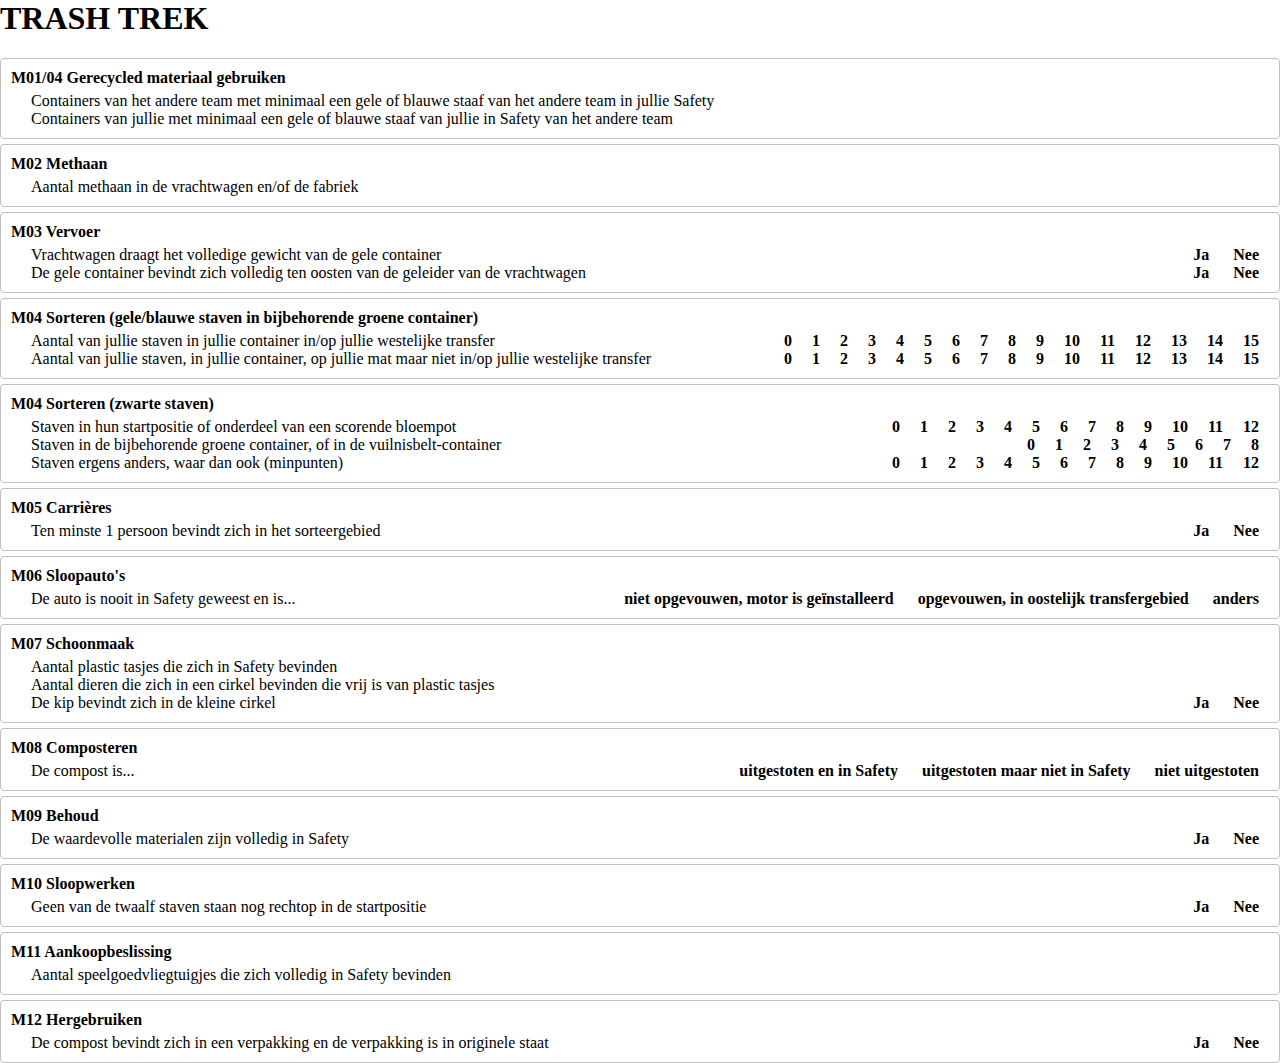
<file: challenges/html/2015_nl_NL.html>
<html xmlns:fll="http://fll-tools.com/applications/scoring/v1/challenge.xsd">
   <head>
      <meta http-equiv="Content-Type" content="text/html; charset=UTF-8"><style>
                    body {
                        font-family: verdana;
                        counter-reset: mission;
                        margin: 0px;
                    }
                    .mission {
                        border: 1px solid silver;
                        border-radius: 4px;
                        padding: 10px;
                        margin-left: 0px;
                        margin-right: 0px;
                        margin-top: 5px;
                        margin-bottom: 0px;
                        counter-increment: mission;
                    }
                    /*.mission h2:before  {
                        content: counter(mission);
                        border: 1px solid silver;
                        border-radius: 100px;
                        padding: 4px;
                        display: inline-block;
                        background-color: whitesmoke;
                        width: 20px;
                        height: 20px;
                        line-height: 20px;
                        text-align: center;
                        margin-left: -25px;
                        margin-right: 10px;
                    }*/
                    .mission h2 {
                        font-size: inherit;
                        margin: 0;
                        margin-bottom: 5px;
                    }
                    .objective {
                        overflow: auto;
                    }
                    .objective .desc {
                        float: left;
                        margin-left: 20px;
                    }
                    .objective .values {
                        float: right;
                        font-weight: bold;
                        text-align: right;
                    }
                    .objective .values span {
                        margin: 0 10px;
                    }
                </style></head>
   <body>
      <h1>TRASH TREK</h1>
      
      
      
      
      
      
      <div class="mission">
         <h2>  M01/04 Gerecycled materiaal gebruiken</h2>
         
         <div class="objective"><span class="desc">             Containers van het andere team met minimaal een gele of blauwe staaf
               van het andere team in jullie Safety</span><span class="values"><span></span><span></span><span></span></span></div>
         
         <div class="objective"><span class="desc">       Containers van jullie met minimaal een gele of blauwe staaf van jullie in Safety
               van het andere team</span><span class="values"><span></span><span></span><span></span></span></div>
         
         
         
         
         
            
            
            
         
         
         
         
         
         
         
            
            
            
         
         
         
      </div>
      
      
      <div class="mission">
         <h2>                M02 Methaan</h2>
         
         <div class="objective"><span class="desc">          Aantal methaan in de vrachtwagen en/of de fabriek</span><span class="values"><span></span><span></span><span></span></span></div>
         
         
         
         
         
            
            
            
         
         
         
      </div>
      
      
      <div class="mission">
         <h2>              M03 Vervoer</h2>
         
         <div class="objective"><span class="desc">           Vrachtwagen draagt het volledige gewicht van de gele container</span><span class="values"><span>                         Ja</span><span>                          Nee</span></span></div>
         
         <div class="objective"><span class="desc">              De gele container bevindt zich volledig ten oosten van de geleider van
               de vrachtwagen</span><span class="values"><span>                         Ja</span><span>                          Nee</span></span></div>
         
         
         
         
         
         
             
             
             
             
         
         
         
      </div>
      
      
      <div class="mission">
         <h2>      M04 Sorteren (gele/blauwe staven in bijbehorende groene container)</h2>
         
         <div class="objective"><span class="desc">         Aantal van jullie staven in jullie container in/op jullie westelijke transfer</span><span class="values"><span>0</span><span>1</span><span>2</span><span>3</span><span>4</span><span>5</span><span>6</span><span>7</span><span>8</span><span>9</span><span>10</span><span>11</span><span>12</span><span>13</span><span>14</span><span>15</span></span></div>
         
         <div class="objective"><span class="desc">          Aantal van jullie staven, in jullie container, op jullie mat maar niet in/op
               jullie westelijke transfer</span><span class="values"><span>0</span><span>1</span><span>2</span><span>3</span><span>4</span><span>5</span><span>6</span><span>7</span><span>8</span><span>9</span><span>10</span><span>11</span><span>12</span><span>13</span><span>14</span><span>15</span></span></div>
         
         
         
         
         
            
            
            
            
            
            
            
            
            
            
            
            
            
            
            
            
         
         
         
         
         
         
         
            
            
            
            
            
            
            
            
            
            
            
            
            
            
            
            
         
         
         
      </div>
      
      
      <div class="mission">
         <h2>           M04 Sorteren (zwarte staven)</h2>
         
         <div class="objective"><span class="desc">            Staven in hun startpositie of onderdeel van een scorende bloempot</span><span class="values"><span>0</span><span>1</span><span>2</span><span>3</span><span>4</span><span>5</span><span>6</span><span>7</span><span>8</span><span>9</span><span>10</span><span>11</span><span>12</span></span></div>
         
         <div class="objective"><span class="desc">       Staven in de bijbehorende groene container, of in de vuilnisbelt-container</span><span class="values"><span>0</span><span>1</span><span>2</span><span>3</span><span>4</span><span>5</span><span>6</span><span>7</span><span>8</span></span></div>
         
         <div class="objective"><span class="desc">          Staven ergens anders, waar dan ook (minpunten) </span><span class="values"><span>0</span><span>1</span><span>2</span><span>3</span><span>4</span><span>5</span><span>6</span><span>7</span><span>8</span><span>9</span><span>10</span><span>11</span><span>12</span></span></div>
         
         
         
         
         
         
         
          
          
          
          
          
          
          
          
          
          
          
          
          
          
          
          
          
          
          
          
          
          
          
          
          
          
          
          
          
          
          
          
          
          
          
          
          
          
          
          
          
          
          
          
          
          
          
          
          
          
          
          
          
          
          
          
          
          
          
          
          
          
          
          
          
          
          
          
          
          
          
          
          
          
          
          
          
          
          
          
          
          
          
          
          
          
          
          
          
          
          
          
          
          
          
          
          
          
          
          
          
          
          
          
          
          
          
          
          
          
          
          
          
          
          
          
          
          
          
          
          
          
          
          
          
          
          
          
          
          
          
          
          
          
          
          
          
          
          
          
          
          
          
          
          
          
          
          
          
          
          
          
          
          
          
          
          
          
          
          
          
          
          
          
          
          
          
          
          
          
          
          
          
          
          
          
          
          
          
          
          
          
          
          
          
          
          
          
          
          
          
          
          
          
          
          
          
          
          
          
          
          
          
          
          
          
          
          
          
          
          
          
          
          
          
          
          
          
          
          
          
          
          
          
          
          
          
          
          
          
          
          
          
          
          
          
          
          
          
          
          
          
          
          
          
          
          
          
          
          
          
          
          
          
          
          
          
          
          
          
          
          
          
          
          
          
          
          
          
          
          
          
          
          
          
          
          
          
          
          
          
          
          
          
          
          
          
          
          
          
          
          
          
          
          
          
          
          
          
          
          
          
          
          
          
          
          
          
          
          
          
          
          
          
          
          
          
          
          
          
          
          
          
          
          
          
          
          
          
          
          
          
          
          
          
          
          
          
          
          
          
          
          
          
          
          
          
          
          
          
          
          
          
          
          
          
          
          
          
          
          
          
          
          
          
          
          
          
          
          
          
          
          
          
          
          
          
          
          
          
          
          
          
          
          
          
          
          
          
          
          
          
          
          
          
          
          
          
          
          
          
          
          
          
          
          
          
          
          
          
          
          
          
          
          
          
          
          
          
          
          
          
          
          
          
          
          
          
          
          
          
          
          
          
          
          
          
          
          
          
          
          
          
          
          
          
          
          
          
          
          
          
          
          
          
          
          
          
          
          
          
          
          
          
          
          
          
          
          
          
          
          
          
          
          
          
          
          
          
          
          
          
          
          
          
          
          
          
          
          
          
          
          
          
          
          
          
          
          
          
          
          
          
          
          
          
          
          
          
          
          
          
          
          
          
          
          
          
          
          
          
          
          
          
          
          
          
          
          
          
          
          
          
          
          
          
          
          
          
          
          
          
          
          
          
          
          
          
          
          
          
          
          
          
          
          
          
          
          
          
          
          
          
          
          
          
          
          
          
          
          
          
          
          
          
          
          
          
          
          
          
          
          
          
          
          
          
          
          
          
          
          
          
          
          
          
          
          
          
          
          
          
          
          
          
          
          
          
          
          
          
          
          
          
          
          
          
          
          
          
          
          
          
          
          
          
          
          
          
          
          
          
          
          
          
          
          
          
          
          
          
          
          
          
          
          
          
          
          
          
          
          
          
          
          
          
          
          
          
          
          
          
          
          
          
          
          
          
          
          
          
          
          
          
          
          
          
          
          
          
          
          
          
          
          
          
          
          
          
          
          
          
          
          
          
          
          
          
          
          
          
          
          
          
          
          
          
          
          
          
          
          
          
          
          
          
          
          
          
          
          
          
          
          
          
          
          
          
          
          
          
          
          
          
          
          
          
          
          
          
          
          
          
          
          
          
          
          
          
          
          
          
          
          
          
          
          
          
          
          
          
          
          
          
          
          
          
          
          
          
          
          
          
          
          
          
          
          
          
          
          
          
          
          
          
          
          
          
          
          
          
          
          
          
          
          
          
          
          
          
          
          
          
          
          
          
          
          
          
          
          
          
          
          
          
          
          
          
          
          
          
          
          
          
          
          
          
          
          
          
          
          
          
          
          
          
          
          
          
          
          
          
          
          
          
          
          
          
          
          
          
          
          
          
          
          
          
          
          
          
          
          
          
          
          
          
          
          
          
          
          
          
          
          
          
          
          
          
          
          
          
          
          
          
          
          
          
          
          
          
          
          
          
          
          
          
          
          
          
          
          
          
          
          
          
          
          
          
          
          
          
          
          
          
          
          
          
          
          
          
          
          
          
          
          
          
          
          
          
          
          
          
          
          
          
          
          
          
          
          
          
          
          
          
          
          
          
          
          
          
          
          
          
          
          
          
          
          
          
          
          
          
          
          
          
          
          
          
          
          
          
          
          
          
          
          
          
          
          
          
          
          
          
          
          
          
          
          
          
          
          
          
          
          
          
          
          
          
          
          
          
          
          
          
          
          
          
          
          
          
          
          
          
          
          
          
          
          
          
          
          
          
          
          
          
          
          
          
          
          
          
          
          
          
          
          
          
          
          
          
          
          
          
          
          
          
          
          
          
          
          
          
          
          
          
          
          
          
          
          
          
          
          
          
          
          
          
          
          
          
          
          
          
          
          
          
          
          
          
          
          
          
          
          
          
          
          
          
          
          
          
          
          
          
          
          
          
          
          
          
          
          
          
          
          
          
          
          
          
          
          
          
          
          
          
          
          
          
          
          
          
          
          
          
          
          
          
          
          
          
          
          
          
          
          
          
          
          
          
          
          
          
          
          
          
          
          
          
          
          
          
          
          
          
          
          
          
          
          
          
          
          
          
          
          
          
          
          
          
          
          
          
          
          
          
          
          
          
          
          
          
          
          
          
          
          
          
          
          
          
          
          
          
          
          
          
          
          
          
          
          
          
          
          
          
          
          
          
          
          
          
          
          
          
          
          
          
          
          
          
          
          
          
          
          
          
          
          
          
          
          
          
          
          
          
          
          
          
          
          
          
          
          
          
          
          
          
          
          
          
          
          
          
          
          
          
          
          
          
          
          
          
          
          
          
          
          
          
          
          
          
          
          
          
          
          
          
          
          
          
          
          
          
          
          
          
          
          
          
          
          
          
          
          
          
          
          
          
          
          
          
          
          
          
          
          
          
          
          
          
          
          
          
          
          
          
          
          
          
          
          
          
          
          
          
          
          
          
          
          
          
          
          
          
          
          
          
          
          
          
          
          
          
          
          
          
          
          
          
          
          
          
          
          
          
          
          
          
          
          
          
          
          
          
          
          
          
          
          
          
          
          
          
          
          
          
          
          
          
          
          
          
          
          
          
          
          
          
          
          
          
          
          
          
          
          
          
          
          
          
          
          
          
          
          
          
          
          
          
          
          
          
          
          
          
          
          
          
          
          
          
          
          
          
          
          
          
          
          
          
          
          
          
          
          
          
          
          
          
          
          
          
          
          
          
          
          
          
          
          
          
          
          
          
          
          
          
          
          
          
          
          
          
          
          
          
          
          
          
          
          
          
          
          
          
          
          
          
          
          
          
          
          
          
          
          
          
          
          
          
          
          
          
          
          
          
          
          
          
          
          
          
          
          
          
          
          
          
          
          
          
          
          
          
          
          
          
          
          
          
          
         
         
         
      </div>
      
      
      <div class="mission">
         <h2>                 M05 Carrières </h2>
         
         <div class="objective"><span class="desc">            Ten minste 1 persoon bevindt zich in het sorteergebied </span><span class="values"><span>                         Ja</span><span>                          Nee</span></span></div>
         
         
         
         
         
            
            
         
         
         
      </div>
      
      
      <div class="mission">
         <h2>          M06 Sloopauto's</h2>
         
         <div class="objective"><span class="desc">        De auto is nooit in Safety geweest en is...</span><span class="values"><span>    niet opgevouwen, motor is geïnstalleerd</span><span>          opgevouwen, in oostelijk transfergebied</span><span>            anders</span></span></div>
         
         
         
         
         
            
            
            
         
         
         
      </div>
      
      
      <div class="mission">
         <h2>            M07 Schoonmaak</h2>
         
         <div class="objective"><span class="desc">               Aantal plastic tasjes die zich in Safety bevinden</span><span class="values"><span></span><span></span><span></span></span></div>
         
         <div class="objective"><span class="desc">            Aantal dieren die zich in een cirkel bevinden die vrij is van plastic
               tasjes</span><span class="values"><span></span><span></span><span></span><span></span></span></div>
         
         <div class="objective"><span class="desc">            De kip bevindt zich in de kleine cirkel</span><span class="values"><span>                         Ja</span><span>                          Nee</span></span></div>
         
         
         
         
         
            
            
            
         
         
         
         
         
         
         
            
            
            
            
         
         
         
         
         
         
         
            
            
         
         
         
      </div>
      
      
      <div class="mission">
         <h2>         M08 Composteren</h2>
         
         <div class="objective"><span class="desc">  De compost is...</span><span class="values"><span>
                  uitgestoten en in Safety</span><span>     uitgestoten maar niet in Safety</span><span> niet uitgestoten</span></span></div>
         
         
         
         
         
            
            
            
         
         
         
      </div>
      
      
      <div class="mission">
         <h2>            M09 Behoud</h2>
         
         <div class="objective"><span class="desc">  De waardevolle materialen zijn volledig in Safety</span><span class="values"><span>                         Ja</span><span>                          Nee</span></span></div>
         
         
         
         
         
             
             
         
         
         
      </div>
      
      
      <div class="mission">
         <h2>         M10 Sloopwerken</h2>
         
         <div class="objective"><span class="desc">    Geen van de twaalf staven staan nog rechtop in de startpositie</span><span class="values"><span>                         Ja</span><span>                          Nee</span></span></div>
         
         
         
         
         
             
             
         
         
         
      </div>
      
      
      <div class="mission">
         <h2>           M11 Aankoopbeslissing</h2>
         
         <div class="objective"><span class="desc">         Aantal speelgoedvliegtuigjes die zich volledig in Safety bevinden</span><span class="values"><span></span><span></span><span></span></span></div>
         
         
         
         
         
            
            
            
         
         
         
      </div>
      
      
      <div class="mission">
         <h2>        M12 Hergebruiken</h2>
         
         <div class="objective"><span class="desc">   De compost bevindt zich in een verpakking en de verpakking is in originele staat</span><span class="values"><span>                         Ja</span><span>                          Nee</span></span></div>
         
         
         
         
         
            
            
         
         
         
      </div>
      
      
   </body>
</html>
</file>
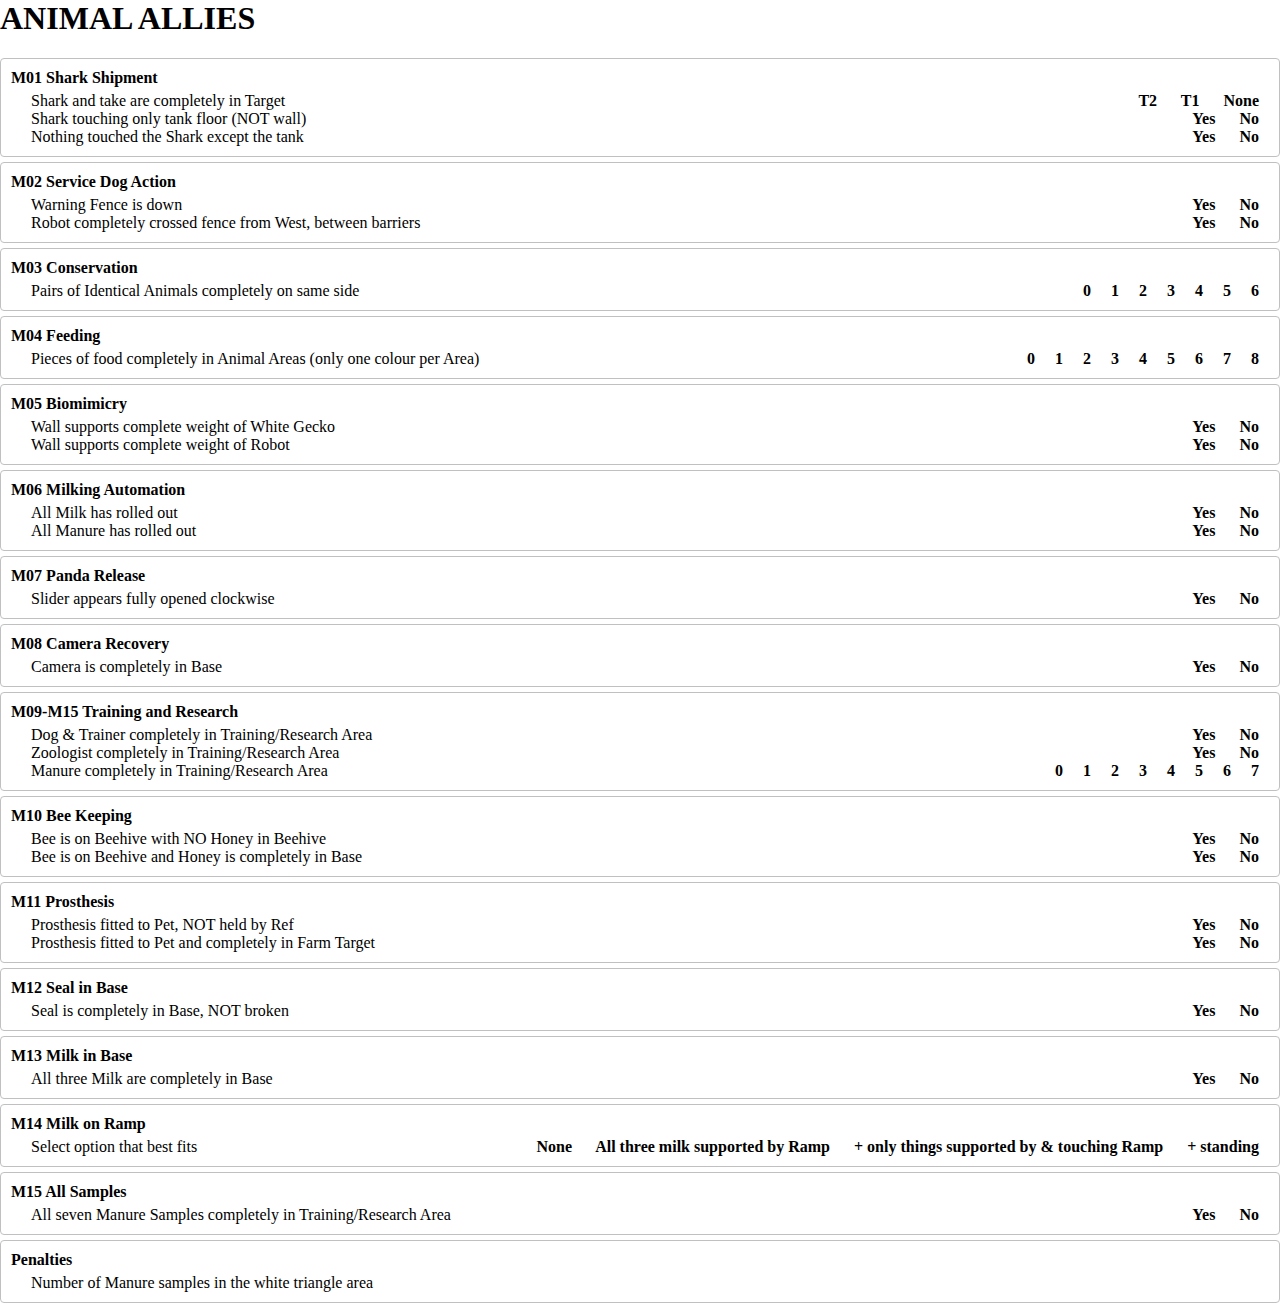
<file: challenges/html/2016_en_US.html>
<html xmlns:fll="http://fll-tools.com/applications/scoring/v1/challenge.xsd">
   <head>
      <meta http-equiv="Content-Type" content="text/html; charset=UTF-8"><style>
                    body {
                        font-family: verdana;
                        counter-reset: mission;
                        margin: 0px;
                    }
                    .mission {
                        border: 1px solid silver;
                        border-radius: 4px;
                        padding: 10px;
                        margin-left: 0px;
                        margin-right: 0px;
                        margin-top: 5px;
                        margin-bottom: 0px;
                        counter-increment: mission;
                    }
                    /*.mission h2:before  {
                        content: counter(mission);
                        border: 1px solid silver;
                        border-radius: 100px;
                        padding: 4px;
                        display: inline-block;
                        background-color: whitesmoke;
                        width: 20px;
                        height: 20px;
                        line-height: 20px;
                        text-align: center;
                        margin-left: -25px;
                        margin-right: 10px;
                    }*/
                    .mission h2 {
                        font-size: inherit;
                        margin: 0;
                        margin-bottom: 5px;
                    }
                    .objective {
                        overflow: auto;
                    }
                    .objective .desc {
                        float: left;
                        margin-left: 20px;
                    }
                    .objective .values {
                        float: right;
                        font-weight: bold;
                        text-align: right;
                    }
                    .objective .values span {
                        margin: 0 10px;
                    }
                </style></head>
   <body>
      <h1>ANIMAL ALLIES</h1>
      
      
      
      
      
      
      <div class="mission">
         <h2>            M01 Shark Shipment</h2>
         
         <div class="objective"><span class="desc">         Shark and take are completely in Target</span><span class="values"><span> T2</span><span> T1</span><span> None</span></span></div>
         
         <div class="objective"><span class="desc">        Shark touching only tank floor (NOT wall)</span><span class="values"><span>                           Yes</span><span>                            No</span></span></div>
         
         <div class="objective"><span class="desc">        Nothing touched the Shark except the tank</span><span class="values"><span>                           Yes</span><span>                            No</span></span></div>
         
         
         
         
         
         
         
              
              
              
              
              
              
              
              
              
              
              
              
         
         
         
      </div>
      
      
      <div class="mission">
         <h2>                      M02 Service Dog Action</h2>
         
         <div class="objective"><span class="desc">                   Warning Fence is down</span><span class="values"><span>                           Yes</span><span>                            No</span></span></div>
         
         <div class="objective"><span class="desc">                  Robot completely crossed fence from West, between barriers</span><span class="values"><span>                           Yes</span><span>                            No</span></span></div>
         
         
         
         
         
         
             
             
             
             
         
         
         
      </div>
      
      
      <div class="mission">
         <h2>             M03 Conservation</h2>
         
         <div class="objective"><span class="desc">          Pairs of Identical Animals completely on same side</span><span class="values"><span>0</span><span>1</span><span>2</span><span>3</span><span>4</span><span>5</span><span>6</span></span></div>
         
         
         
         
         
            
            
            
            
            
            
            
         
         
         
      </div>
      
      
      <div class="mission">
         <h2>                  M04 Feeding</h2>
         
         <div class="objective"><span class="desc">               Pieces of food completely in Animal Areas (only one colour per Area)</span><span class="values"><span>0</span><span>1</span><span>2</span><span>3</span><span>4</span><span>5</span><span>6</span><span>7</span><span>8</span></span></div>
         
         
         
         
         
            
            
            
            
            
            
            
            
            
         
         
         
      </div>
      
      
      <div class="mission">
         <h2>               M05 Biomimicry</h2>
         
         <div class="objective"><span class="desc">           Wall supports complete weight of White Gecko</span><span class="values"><span>                           Yes</span><span>                            No</span></span></div>
         
         <div class="objective"><span class="desc">           Wall supports complete weight of Robot</span><span class="values"><span>                           Yes</span><span>                            No</span></span></div>
         
         
         
         
         
            
            
         
         
         
         
         
         
         
            
            
         
         
         
      </div>
      
      
      <div class="mission">
         <h2>                     M06 Milking Automation</h2>
         
         <div class="objective"><span class="desc">                  All Milk has rolled out</span><span class="values"><span>                           Yes</span><span>                            No</span></span></div>        
         
         <div class="objective"><span class="desc">                 All Manure has rolled out</span><span class="values"><span>                           Yes</span><span>                            No</span></span></div>
         
         
         
         
         
         
              
              
              
              
         
         
         
      </div>
      
      
      <div class="mission">
         <h2>                    M07 Panda Release</h2>
         
         <div class="objective"><span class="desc">                 Slider appears fully opened clockwise</span><span class="values"><span>                           Yes</span><span>                            No</span></span></div>
         
         
         
         
         
            
            
         
         
         
      </div>
      
      
      <div class="mission">
         <h2>                   M08 Camera Recovery</h2>
         
         <div class="objective"><span class="desc">                Camera is completely in Base</span><span class="values"><span>                           Yes</span><span>                            No</span></span></div>
         
         
         
         
         
            
            
         
         
         
      </div>
      
      
      <div class="mission">
         <h2>                 M09-M15 Training and Research</h2>
         
         <div class="objective"><span class="desc">            Dog &amp; Trainer completely in Training/Research Area</span><span class="values"><span>                           Yes</span><span>                            No</span></span></div>
         
         <div class="objective"><span class="desc">            Zoologist completely in Training/Research Area</span><span class="values"><span>                           Yes</span><span>                            No</span></span></div>
         
         <div class="objective"><span class="desc">            Manure completely in Training/Research Area</span><span class="values"><span>0</span><span>1</span><span>2</span><span>3</span><span>4</span><span>5</span><span>6</span><span>7</span></span></div>
         
         
         
         
         
            
            
         
         
         
         
         
         
         
            
            
         
         
         
         
         
         
         
            
            
            
            
            
            
            
            
         
         
         
      </div>
      
      
      <div class="mission">
         <h2>                      M10 Bee Keeping</h2>
         
         <div class="objective"><span class="desc">                   Bee is on Beehive with NO Honey in Beehive</span><span class="values"><span>                           Yes</span><span>                            No</span></span></div>
         
         <div class="objective"><span class="desc">                  Bee is on Beehive and Honey is completely in Base</span><span class="values"><span>                           Yes</span><span>                            No</span></span></div>
         
         
         
         
         
         
             
             
             
             
         
         
         
      </div>
      
      
      <div class="mission">
         <h2>               M11 Prosthesis</h2>
         
         <div class="objective"><span class="desc">            Prosthesis fitted to Pet, NOT held by Ref</span><span class="values"><span>                           Yes</span><span>                            No</span></span></div>
         
         <div class="objective"><span class="desc">          Prosthesis fitted to Pet and completely in Farm Target</span><span class="values"><span>                           Yes</span><span>                            No</span></span></div>
         
         
         
         
         
         
             
             
             
             
         
         
         
      </div>
      
      
      <div class="mission">
         <h2>                     M12 Seal in Base</h2>
         
         <div class="objective"><span class="desc">                  Seal is completely in Base, NOT broken</span><span class="values"><span>                           Yes</span><span>                            No</span></span></div>
         
         
         
         
         
            
            
         
         
         
      </div>
      
      
      <div class="mission">
         <h2>                 M13 Milk in Base</h2>
         
         <div class="objective"><span class="desc">              All three Milk are completely in Base</span><span class="values"><span>                           Yes</span><span>                            No</span></span></div>
         
         
         
         
         
            
            
         
         
         
      </div>
      
      
      <div class="mission">
         <h2>                 M14 Milk on Ramp</h2>
         
         <div class="objective"><span class="desc">              Select option that best fits</span><span class="values"><span>            None</span><span>            All three milk supported by Ramp</span><span>            + only things supported by &amp; touching Ramp</span><span>            + standing</span></span></div>
         
         
         
         
         
            
            
            
            
         
         
         
      </div>
      
      
      <div class="mission">
         <h2>                  M15 All Samples</h2>
         
         <div class="objective"><span class="desc">               All seven Manure Samples completely in Training/Research Area</span><span class="values"><span>                           Yes</span><span>                            No</span></span></div>
         
         
         
         
         
            
            
         
         
         
      </div>
      
      
      <div class="mission">
         <h2>                Penalties</h2>
         
         <div class="objective"><span class="desc">             Number of Manure samples in the white triangle area</span><span class="values"><span></span><span></span><span></span><span></span><span></span><span></span></span></div>
         
         
         
         
         
            
            
            
            
            
            
         
         
         
      </div>
      
      
   </body>
</html>
</file>
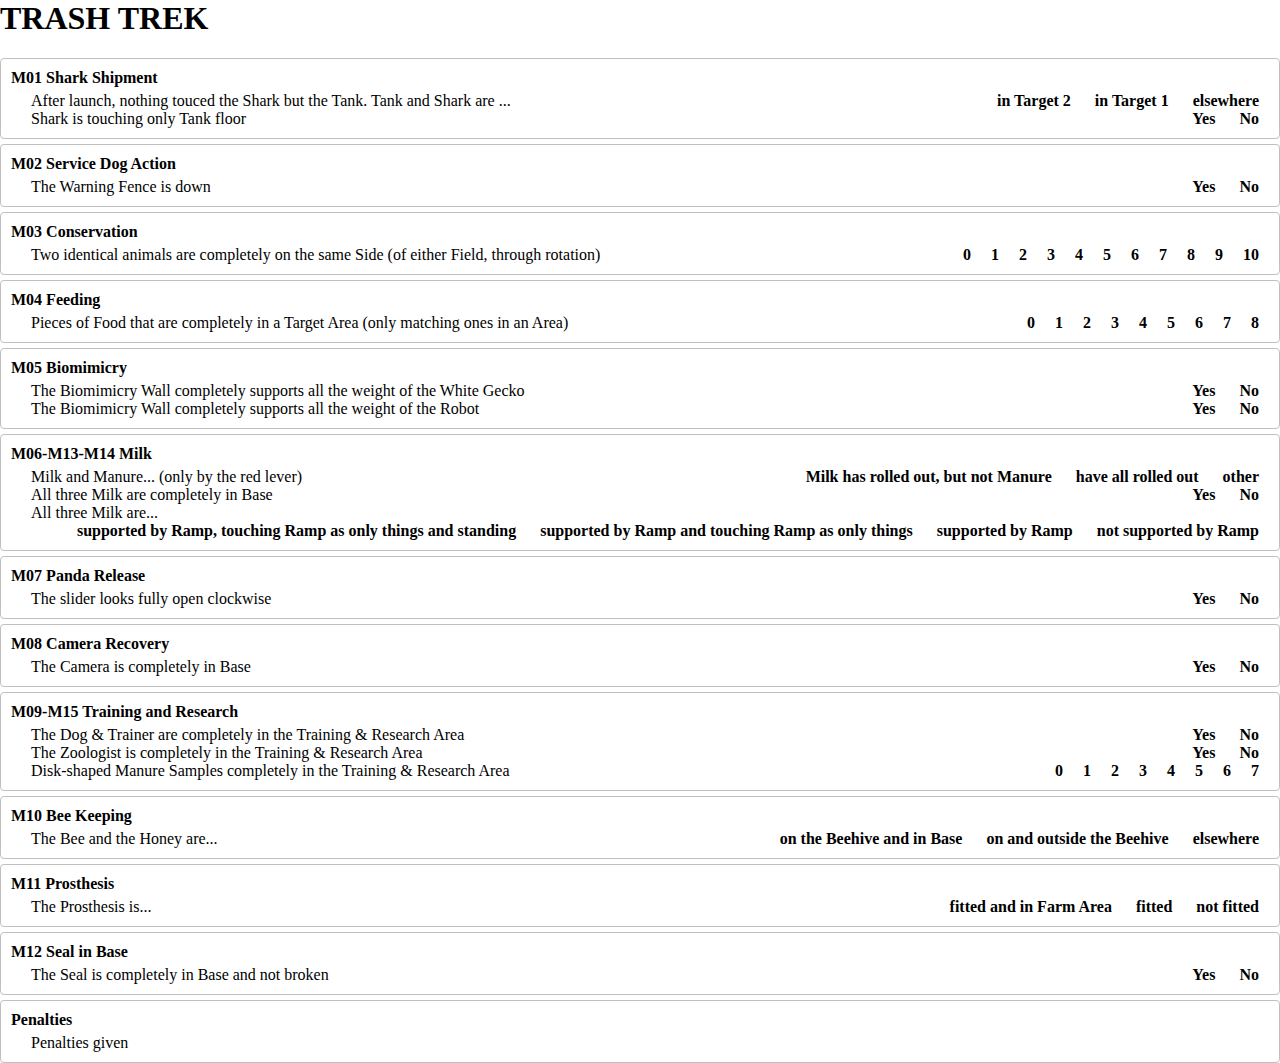
<file: challenges/html/2016_en_US_ref.html>
<html xmlns:fll="http://fll-tools.com/applications/scoring/v1/challenge.xsd">
   <head>
      <meta http-equiv="Content-Type" content="text/html; charset=UTF-8"><style>
                    body {
                        font-family: verdana;
                        counter-reset: mission;
                        margin: 0px;
                    }
                    .mission {
                        border: 1px solid silver;
                        border-radius: 4px;
                        padding: 10px;
                        margin-left: 0px;
                        margin-right: 0px;
                        margin-top: 5px;
                        margin-bottom: 0px;
                        counter-increment: mission;
                    }
                    /*.mission h2:before  {
                        content: counter(mission);
                        border: 1px solid silver;
                        border-radius: 100px;
                        padding: 4px;
                        display: inline-block;
                        background-color: whitesmoke;
                        width: 20px;
                        height: 20px;
                        line-height: 20px;
                        text-align: center;
                        margin-left: -25px;
                        margin-right: 10px;
                    }*/
                    .mission h2 {
                        font-size: inherit;
                        margin: 0;
                        margin-bottom: 5px;
                    }
                    .objective {
                        overflow: auto;
                    }
                    .objective .desc {
                        float: left;
                        margin-left: 20px;
                    }
                    .objective .values {
                        float: right;
                        font-weight: bold;
                        text-align: right;
                    }
                    .objective .values span {
                        margin: 0 10px;
                    }
                </style></head>
   <body>
      <h1>TRASH TREK</h1>
      
      
      
      
      
      
      <div class="mission">
         <h2>            M01 Shark Shipment</h2>
         
         <div class="objective"><span class="desc">         After launch, nothing touced the Shark but the Tank. Tank and Shark are ...</span><span class="values"><span> in Target 2</span><span> in Target 1</span><span> elsewhere</span></span></div>
         
         <div class="objective"><span class="desc">        Shark is touching only Tank floor</span><span class="values"><span>                           Yes</span><span>                            No</span></span></div>
         
         
         
         
         
         
             
             
             
             
             
             
         
         
         
      </div>
      
      
      <div class="mission">
         <h2>                      M02 Service Dog Action</h2>
         
         <div class="objective"><span class="desc">                   The Warning Fence is down</span><span class="values"><span>                           Yes</span><span>                            No</span></span></div>
         
         
         
         
         
            
            
         
         
         
      </div>
      
      
      <div class="mission">
         <h2>             M03 Conservation</h2>
         
         <div class="objective"><span class="desc">          Two identical animals are completely on the same Side (of either Field,
               through rotation)</span><span class="values"><span>0</span><span>1</span><span>2</span><span>3</span><span>4</span><span>5</span><span>6</span><span>7</span><span>8</span><span>9</span><span>10</span></span></div>
         
         
         
         
         
            
            
            
            
            
            
            
            
            
            
            
         
         
         
      </div>
      
      
      <div class="mission">
         <h2>                  M04 Feeding</h2>
         
         <div class="objective"><span class="desc">               Pieces of Food that are completely in a Target Area (only matching
               ones in an Area)</span><span class="values"><span>0</span><span>1</span><span>2</span><span>3</span><span>4</span><span>5</span><span>6</span><span>7</span><span>8</span></span></div>
         
         
         
         
         
            
            
            
            
            
            
            
            
            
         
         
         
      </div>
      
      
      <div class="mission">
         <h2>               M05 Biomimicry</h2>
         
         <div class="objective"><span class="desc">           The Biomimicry Wall completely supports all the weight of the White Gecko</span><span class="values"><span>                           Yes</span><span>                            No</span></span></div>
         
         <div class="objective"><span class="desc">           The Biomimicry Wall completely supports all the weight of the Robot</span><span class="values"><span>                           Yes</span><span>                            No</span></span></div>
         
         
         
         
         
            
            
         
         
         
         
         
         
         
            
            
         
         
         
      </div>
      
      
      <div class="mission">
         <h2>                     M06-M13-M14 Milk</h2>
         
         <div class="objective"><span class="desc">                  Milk and Manure... (only by the red lever)</span><span class="values"><span>             Milk has rolled out, but not Manure</span><span>       have all rolled out</span><span>          other</span></span></div>
         
         <div class="objective"><span class="desc">             All three Milk are completely in Base</span><span class="values"><span>                           Yes</span><span>                            No</span></span></div>
         
         <div class="objective"><span class="desc">             All three Milk are...</span><span class="values"><span>           supported by Ramp, touching Ramp as only things and standing</span><span>           supported by Ramp and touching Ramp as only things</span><span>           supported by Ramp</span><span>           not supported by Ramp</span></span></div>
         
         
         
         
         
         
         
               
              
              
              
              
              
               
              
              
              
              
              
               
              
              
              
              
              
               
              
              
              
              
              
         
         
         
      </div>
      
      
      <div class="mission">
         <h2>                    M07 Panda Release</h2>
         
         <div class="objective"><span class="desc">                 The slider looks fully open clockwise</span><span class="values"><span>                           Yes</span><span>                            No</span></span></div>
         
         
         
         
         
            
            
         
         
         
      </div>
      
      
      <div class="mission">
         <h2>                   M08 Camera Recovery</h2>
         
         <div class="objective"><span class="desc">                The Camera is completely in Base</span><span class="values"><span>                           Yes</span><span>                            No</span></span></div>
         
         
         
         
         
            
            
         
         
         
      </div>
      
      
      <div class="mission">
         <h2>                 M09-M15 Training and Research</h2>
         
         <div class="objective"><span class="desc">            The Dog &amp; Trainer are completely in the Training &amp; Research Area</span><span class="values"><span>                           Yes</span><span>                            No</span></span></div>
         
         <div class="objective"><span class="desc">            The Zoologist is completely in the Training &amp; Research Area</span><span class="values"><span>                           Yes</span><span>                            No</span></span></div>
         
         <div class="objective"><span class="desc">            Disk-shaped Manure Samples completely in the Training &amp; Research Area</span><span class="values"><span>0</span><span>1</span><span>2</span><span>3</span><span>4</span><span>5</span><span>6</span><span>7</span></span></div>
         
         
         
         
         
            
            
         
         
         
         
         
         
         
            
            
         
         
         
         
         
         
         
            
            
            
            
            
            
            
            
         
         
         
      </div>
      
      
      <div class="mission">
         <h2>                      M10 Bee Keeping</h2>
         
         <div class="objective"><span class="desc">                   The Bee and the Honey are...</span><span class="values"><span>                 on the Beehive and in Base</span><span>                 on and outside the Beehive</span><span>                 elsewhere</span></span></div>
         
         
         
         
         
            
            
            
         
         
         
      </div>
      
      
      <div class="mission">
         <h2>               M11 Prosthesis</h2>
         
         <div class="objective"><span class="desc">            The Prosthesis is...</span><span class="values"><span>          fitted and in Farm Area</span><span>          fitted</span><span>          not fitted</span></span></div>
         
         
         
         
         
            
            
            
         
         
         
      </div>
      
      
      <div class="mission">
         <h2>                     M12 Seal in Base</h2>
         
         <div class="objective"><span class="desc">                  The Seal is completely in Base and not broken</span><span class="values"><span>                           Yes</span><span>                            No</span></span></div>
         
         
         
         
         
            
            
         
         
         
      </div>
      
      
      <div class="mission">
         <h2>                Penalties</h2>
         
         <div class="objective"><span class="desc">             Penalties given</span><span class="values"><span></span><span></span><span></span><span></span><span></span><span></span></span></div>
         
         
         
         
         
            
            
            
            
            
            
         
         
         
      </div>
      
      
   </body>
</html>
</file>
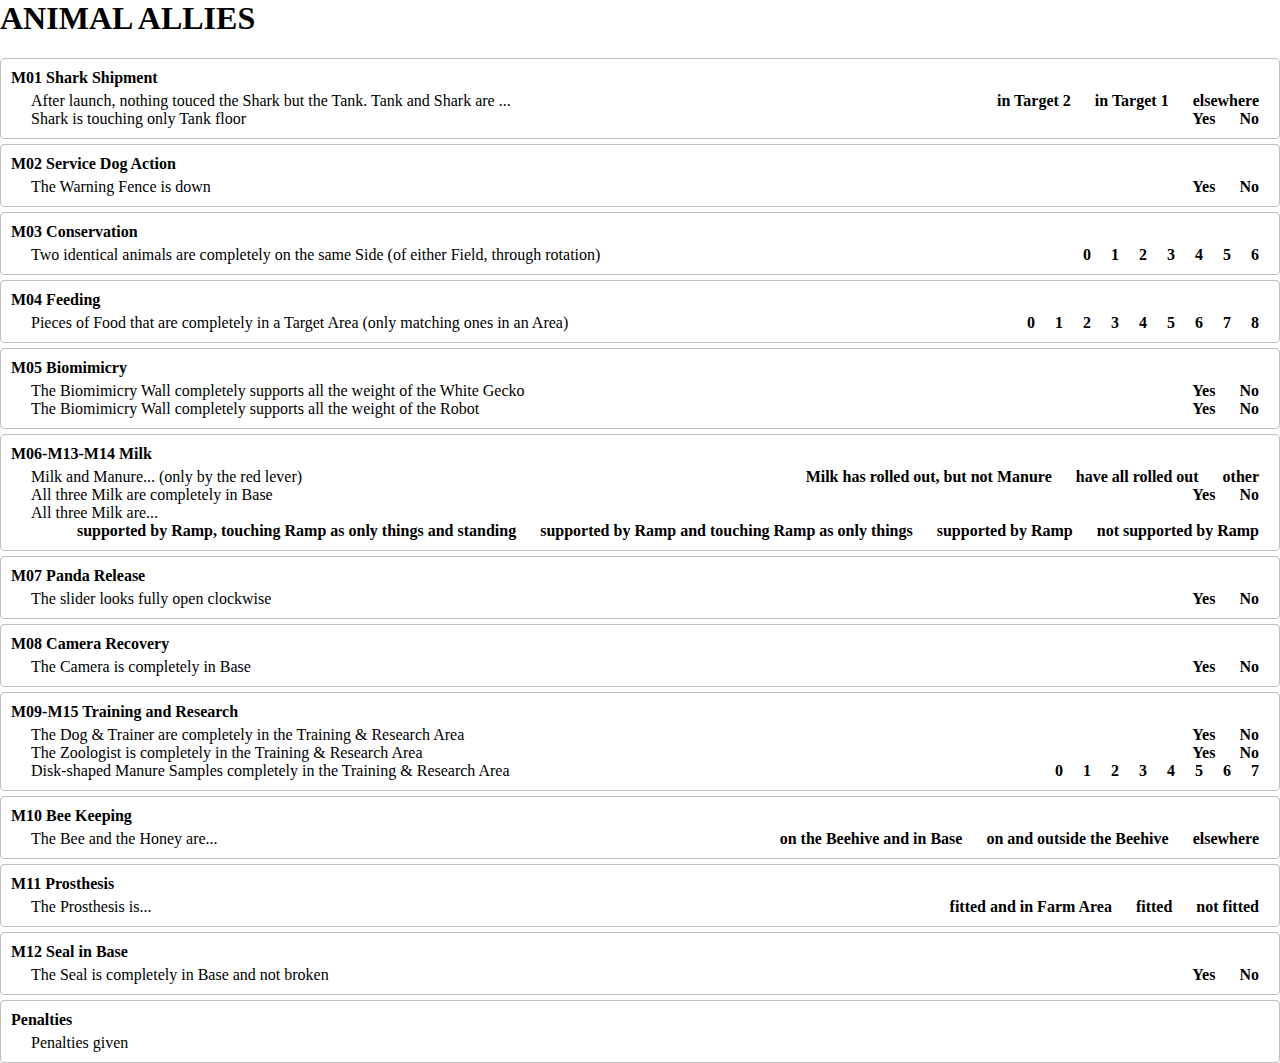
<file: challenges/html/2016_en_US_ref_optimised.html>
<html xmlns:fll="http://fll-tools.com/applications/scoring/v1/challenge.xsd">
   <head>
      <meta http-equiv="Content-Type" content="text/html; charset=UTF-8"><style>
                    body {
                        font-family: verdana;
                        counter-reset: mission;
                        margin: 0px;
                    }
                    .mission {
                        border: 1px solid silver;
                        border-radius: 4px;
                        padding: 10px;
                        margin-left: 0px;
                        margin-right: 0px;
                        margin-top: 5px;
                        margin-bottom: 0px;
                        counter-increment: mission;
                    }
                    /*.mission h2:before  {
                        content: counter(mission);
                        border: 1px solid silver;
                        border-radius: 100px;
                        padding: 4px;
                        display: inline-block;
                        background-color: whitesmoke;
                        width: 20px;
                        height: 20px;
                        line-height: 20px;
                        text-align: center;
                        margin-left: -25px;
                        margin-right: 10px;
                    }*/
                    .mission h2 {
                        font-size: inherit;
                        margin: 0;
                        margin-bottom: 5px;
                    }
                    .objective {
                        overflow: auto;
                    }
                    .objective .desc {
                        float: left;
                        margin-left: 20px;
                    }
                    .objective .values {
                        float: right;
                        font-weight: bold;
                        text-align: right;
                    }
                    .objective .values span {
                        margin: 0 10px;
                    }
                </style></head>
   <body>
      <h1>ANIMAL ALLIES</h1>
      
      
      
      
      
      
      <div class="mission">
         <h2>            M01 Shark Shipment</h2>
         
         <div class="objective"><span class="desc">         After launch, nothing touced the Shark but the Tank. Tank and Shark are ...</span><span class="values"><span> in Target 2</span><span> in Target 1</span><span> elsewhere</span></span></div>
         
         <div class="objective"><span class="desc">        Shark is touching only Tank floor</span><span class="values"><span>                           Yes</span><span>                            No</span></span></div>
         
         
         
         
         
         
             
             
             
             
             
             
         
         
         
      </div>
      
      
      <div class="mission">
         <h2>                      M02 Service Dog Action</h2>
         
         <div class="objective"><span class="desc">                   The Warning Fence is down</span><span class="values"><span>                           Yes</span><span>                            No</span></span></div>
         
         
         
         
         
            
            
         
         
         
      </div>
      
      
      <div class="mission">
         <h2>             M03 Conservation</h2>
         
         <div class="objective"><span class="desc">          Two identical animals are completely on the same Side (of either Field,
               through rotation)</span><span class="values"><span>0</span><span>1</span><span>2</span><span>3</span><span>4</span><span>5</span><span>6</span></span></div>
         
         
         
         
         
            
            
            
            
            
            
            
         
         
         
      </div>
      
      
      <div class="mission">
         <h2>                  M04 Feeding</h2>
         
         <div class="objective"><span class="desc">               Pieces of Food that are completely in a Target Area (only matching
               ones in an Area)</span><span class="values"><span>0</span><span>1</span><span>2</span><span>3</span><span>4</span><span>5</span><span>6</span><span>7</span><span>8</span></span></div>
         
         
         
         
         
            
            
            
            
            
            
            
            
            
         
         
         
      </div>
      
      
      <div class="mission">
         <h2>               M05 Biomimicry</h2>
         
         <div class="objective"><span class="desc">           The Biomimicry Wall completely supports all the weight of the White Gecko</span><span class="values"><span>                           Yes</span><span>                            No</span></span></div>
         
         <div class="objective"><span class="desc">           The Biomimicry Wall completely supports all the weight of the Robot</span><span class="values"><span>                           Yes</span><span>                            No</span></span></div>
         
         
         
         
         
            
            
         
         
         
         
         
         
         
            
            
         
         
         
      </div>
      
      
      <div class="mission">
         <h2>                     M06-M13-M14 Milk</h2>
         
         <div class="objective"><span class="desc">                  Milk and Manure... (only by the red lever)</span><span class="values"><span>             Milk has rolled out, but not Manure</span><span>       have all rolled out</span><span>          other</span></span></div>
         
         <div class="objective"><span class="desc">             All three Milk are completely in Base</span><span class="values"><span>                           Yes</span><span>                            No</span></span></div>
         
         <div class="objective"><span class="desc">             All three Milk are...</span><span class="values"><span>           supported by Ramp, touching Ramp as only things and standing</span><span>           supported by Ramp and touching Ramp as only things</span><span>           supported by Ramp</span><span>           not supported by Ramp</span></span></div>
         
         
         
         
         
         
         
               
              
              
              
              
              
               
              
              
              
              
              
               
              
              
              
              
              
               
              
              
              
              
              
         
         
         
      </div>
      
      
      <div class="mission">
         <h2>                    M07 Panda Release</h2>
         
         <div class="objective"><span class="desc">                 The slider looks fully open clockwise</span><span class="values"><span>                           Yes</span><span>                            No</span></span></div>
         
         
         
         
         
            
            
         
         
         
      </div>
      
      
      <div class="mission">
         <h2>                   M08 Camera Recovery</h2>
         
         <div class="objective"><span class="desc">                The Camera is completely in Base</span><span class="values"><span>                           Yes</span><span>                            No</span></span></div>
         
         
         
         
         
            
            
         
         
         
      </div>
      
      
      <div class="mission">
         <h2>                 M09-M15 Training and Research</h2>
         
         <div class="objective"><span class="desc">            The Dog &amp; Trainer are completely in the Training &amp; Research Area</span><span class="values"><span>                           Yes</span><span>                            No</span></span></div>
         
         <div class="objective"><span class="desc">            The Zoologist is completely in the Training &amp; Research Area</span><span class="values"><span>                           Yes</span><span>                            No</span></span></div>
         
         <div class="objective"><span class="desc">            Disk-shaped Manure Samples completely in the Training &amp; Research Area</span><span class="values"><span>0</span><span>1</span><span>2</span><span>3</span><span>4</span><span>5</span><span>6</span><span>7</span></span></div>
         
         
         
         
         
            
            
         
         
         
         
         
         
         
            
            
         
         
         
         
         
         
         
            
            
            
            
            
            
            
            
         
         
         
      </div>
      
      
      <div class="mission">
         <h2>                      M10 Bee Keeping</h2>
         
         <div class="objective"><span class="desc">                   The Bee and the Honey are...</span><span class="values"><span>                 on the Beehive and in Base</span><span>                 on and outside the Beehive</span><span>                 elsewhere</span></span></div>
         
         
         
         
         
            
            
            
         
         
         
      </div>
      
      
      <div class="mission">
         <h2>               M11 Prosthesis</h2>
         
         <div class="objective"><span class="desc">            The Prosthesis is...</span><span class="values"><span>          fitted and in Farm Area</span><span>          fitted</span><span>          not fitted</span></span></div>
         
         
         
         
         
            
            
            
         
         
         
      </div>
      
      
      <div class="mission">
         <h2>                     M12 Seal in Base</h2>
         
         <div class="objective"><span class="desc">                  The Seal is completely in Base and not broken</span><span class="values"><span>                           Yes</span><span>                            No</span></span></div>
         
         
         
         
         
            
            
         
         
         
      </div>
      
      
      <div class="mission">
         <h2>                Penalties</h2>
         
         <div class="objective"><span class="desc">             Penalties given</span><span class="values"><span></span><span></span><span></span><span></span><span></span><span></span></span></div>
         
         
         
         
         
            
            
            
            
            
            
         
         
         
      </div>
      
      
   </body>
</html>
</file>
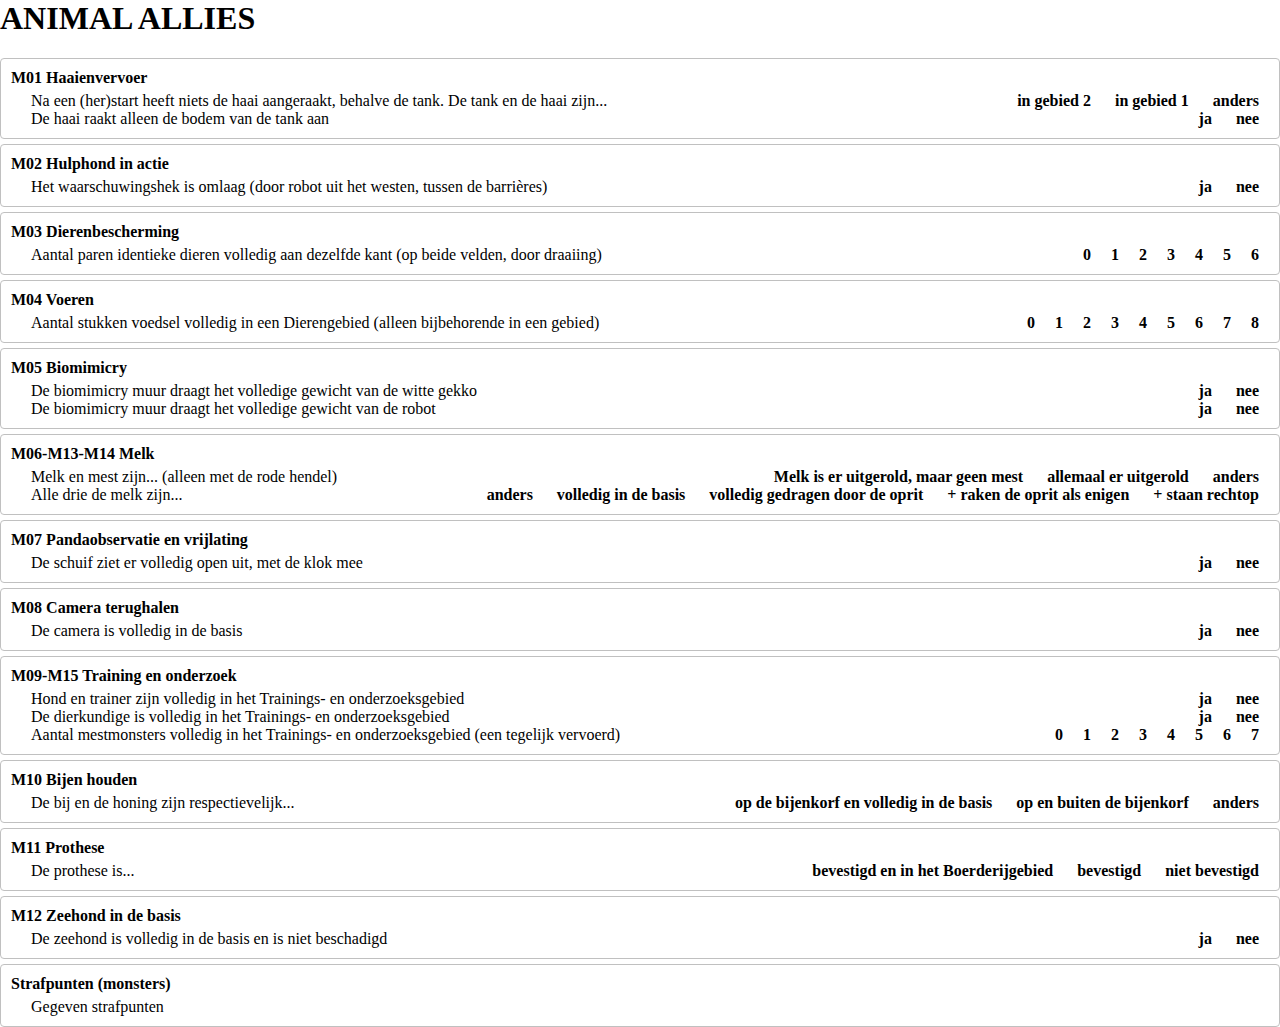
<file: challenges/html/2016_nl_NL.html>
<html xmlns:fll="http://fll-tools.com/applications/scoring/v1/challenge.xsd">
   <head>
      <meta http-equiv="Content-Type" content="text/html; charset=UTF-8"><style>
                    body {
                        font-family: verdana;
                        counter-reset: mission;
                        margin: 0px;
                    }
                    .mission {
                        border: 1px solid silver;
                        border-radius: 4px;
                        padding: 10px;
                        margin-left: 0px;
                        margin-right: 0px;
                        margin-top: 5px;
                        margin-bottom: 0px;
                        counter-increment: mission;
                    }
                    /*.mission h2:before  {
                        content: counter(mission);
                        border: 1px solid silver;
                        border-radius: 100px;
                        padding: 4px;
                        display: inline-block;
                        background-color: whitesmoke;
                        width: 20px;
                        height: 20px;
                        line-height: 20px;
                        text-align: center;
                        margin-left: -25px;
                        margin-right: 10px;
                    }*/
                    .mission h2 {
                        font-size: inherit;
                        margin: 0;
                        margin-bottom: 5px;
                    }
                    .objective {
                        overflow: auto;
                    }
                    .objective .desc {
                        float: left;
                        margin-left: 20px;
                    }
                    .objective .values {
                        float: right;
                        font-weight: bold;
                        text-align: right;
                    }
                    .objective .values span {
                        margin: 0 10px;
                    }
                </style></head>
   <body>
      <h1>ANIMAL ALLIES</h1>
      
      
      
      
      
      
      <div class="mission">
         <h2>            M01 Haaienvervoer</h2>
         
         <div class="objective"><span class="desc">         Na een (her)start heeft niets de haai aangeraakt, behalve de tank. De tank
               en de haai zijn...</span><span class="values"><span> in gebied 2</span><span> in gebied 1</span><span> anders</span></span></div>
         
         <div class="objective"><span class="desc">        De haai raakt alleen de bodem van de tank aan</span><span class="values"><span>                           ja</span><span>                            nee</span></span></div>
         
         
         
         
         
         
             
             
             
             
             
             
         
         
         
      </div>
      
      
      <div class="mission">
         <h2>                      M02 Hulphond in actie</h2>
         
         <div class="objective"><span class="desc">                   Het waarschuwingshek is omlaag (door robot uit het westen, tussen
               de barrières)</span><span class="values"><span>                           ja</span><span>                            nee</span></span></div>
         
         
         
         
         
            
            
         
         
         
      </div>
      
      
      <div class="mission">
         <h2>             M03 Dierenbescherming</h2>
         
         <div class="objective"><span class="desc">          Aantal paren identieke dieren volledig aan dezelfde kant (op beide velden,
               door draaiing)</span><span class="values"><span>0</span><span>1</span><span>2</span><span>3</span><span>4</span><span>5</span><span>6</span></span></div>
         
         
         
         
         
            
            
            
            
            
            
            
         
         
         
      </div>
      
      
      <div class="mission">
         <h2>                  M04 Voeren</h2>
         
         <div class="objective"><span class="desc">               Aantal stukken voedsel volledig in een Dierengebied (alleen bijbehorende
               in een gebied)</span><span class="values"><span>0</span><span>1</span><span>2</span><span>3</span><span>4</span><span>5</span><span>6</span><span>7</span><span>8</span></span></div>
         
         
         
         
         
            
            
            
            
            
            
            
            
            
         
         
         
      </div>
      
      
      <div class="mission">
         <h2>               M05 Biomimicry</h2>
         
         <div class="objective"><span class="desc">           De biomimicry muur draagt het volledige gewicht van de witte gekko</span><span class="values"><span>                           ja</span><span>                            nee</span></span></div>
         
         <div class="objective"><span class="desc">           De biomimicry muur draagt het volledige gewicht van de robot</span><span class="values"><span>                           ja</span><span>                            nee</span></span></div>
         
         
         
         
         
            
            
         
         
         
         
         
         
         
            
            
         
         
         
      </div>
      
      
      <div class="mission">
         <h2>                     M06-M13-M14 Melk</h2>
         
         <div class="objective"><span class="desc">                  Melk en mest zijn... (alleen met de rode hendel)</span><span class="values"><span>             Melk is er uitgerold, maar geen mest</span><span>       allemaal er uitgerold</span><span>          anders</span></span></div>
         
         <div class="objective"><span class="desc">             Alle drie de melk zijn...</span><span class="values"><span>           anders</span><span>           volledig in de basis</span><span>           volledig gedragen door de oprit</span><span>           + raken de oprit als enigen</span><span>           + staan rechtop</span></span></div>
         
         
         
         
         
         
              
             
             
             
             
             
              
             
             
              
             
             
              
             
             
         
         
         
      </div>
      
      
      <div class="mission">
         <h2>                    M07 Pandaobservatie en vrijlating</h2>
         
         <div class="objective"><span class="desc">                 De schuif ziet er volledig open uit, met de klok mee</span><span class="values"><span>                           ja</span><span>                            nee</span></span></div>
         
         
         
         
         
            
            
         
         
         
      </div>
      
      
      <div class="mission">
         <h2>                   M08 Camera terughalen</h2>
         
         <div class="objective"><span class="desc">                De camera is volledig in de basis</span><span class="values"><span>                           ja</span><span>                            nee</span></span></div>
         
         
         
         
         
            
            
         
         
         
      </div>
      
      
      <div class="mission">
         <h2>                 M09-M15 Training en onderzoek</h2>
         
         <div class="objective"><span class="desc">            Hond en trainer zijn volledig in het Trainings- en onderzoeksgebied</span><span class="values"><span>                           ja</span><span>                            nee</span></span></div>
         
         <div class="objective"><span class="desc">            De dierkundige is volledig in het Trainings- en onderzoeksgebied</span><span class="values"><span>                           ja</span><span>                            nee</span></span></div>
         
         <div class="objective"><span class="desc">            Aantal mestmonsters  volledig in het Trainings- en onderzoeksgebied (een
               tegelijk vervoerd)</span><span class="values"><span>0</span><span>1</span><span>2</span><span>3</span><span>4</span><span>5</span><span>6</span><span>7</span></span></div>
         
         
         
         
         
            
            
         
         
         
         
         
         
         
            
            
         
         
         
         
         
         
         
            
            
            
            
            
            
            
            
         
         
         
      </div>
      
      
      <div class="mission">
         <h2>                      M10 Bijen houden</h2>
         
         <div class="objective"><span class="desc">                   De bij en de honing zijn respectievelijk...</span><span class="values"><span>                 op de bijenkorf en volledig in de basis</span><span>                 op en buiten de bijenkorf</span><span>                 anders</span></span></div>
         
         
         
         
         
            
            
            
         
         
         
      </div>
      
      
      <div class="mission">
         <h2>               M11 Prothese</h2>
         
         <div class="objective"><span class="desc">            De prothese is...</span><span class="values"><span>          bevestigd en in het Boerderijgebied</span><span>          bevestigd</span><span>          niet bevestigd</span></span></div>
         
         
         
         
         
            
            
            
         
         
         
      </div>
      
      
      <div class="mission">
         <h2>                     M12 Zeehond in de basis</h2>
         
         <div class="objective"><span class="desc">                  De zeehond is volledig in de basis en is niet beschadigd</span><span class="values"><span>                           ja</span><span>                            nee</span></span></div>
         
         
         
         
         
            
            
         
         
         
      </div>
      
      
      <div class="mission">
         <h2>                Strafpunten (monsters)</h2>
         
         <div class="objective"><span class="desc">             Gegeven strafpunten</span><span class="values"><span></span><span></span><span></span><span></span><span></span><span></span></span></div>
         
         
         
         
         
            
            
            
            
            
            
         
         
         
      </div>
      
      
   </body>
</html>
</file>
